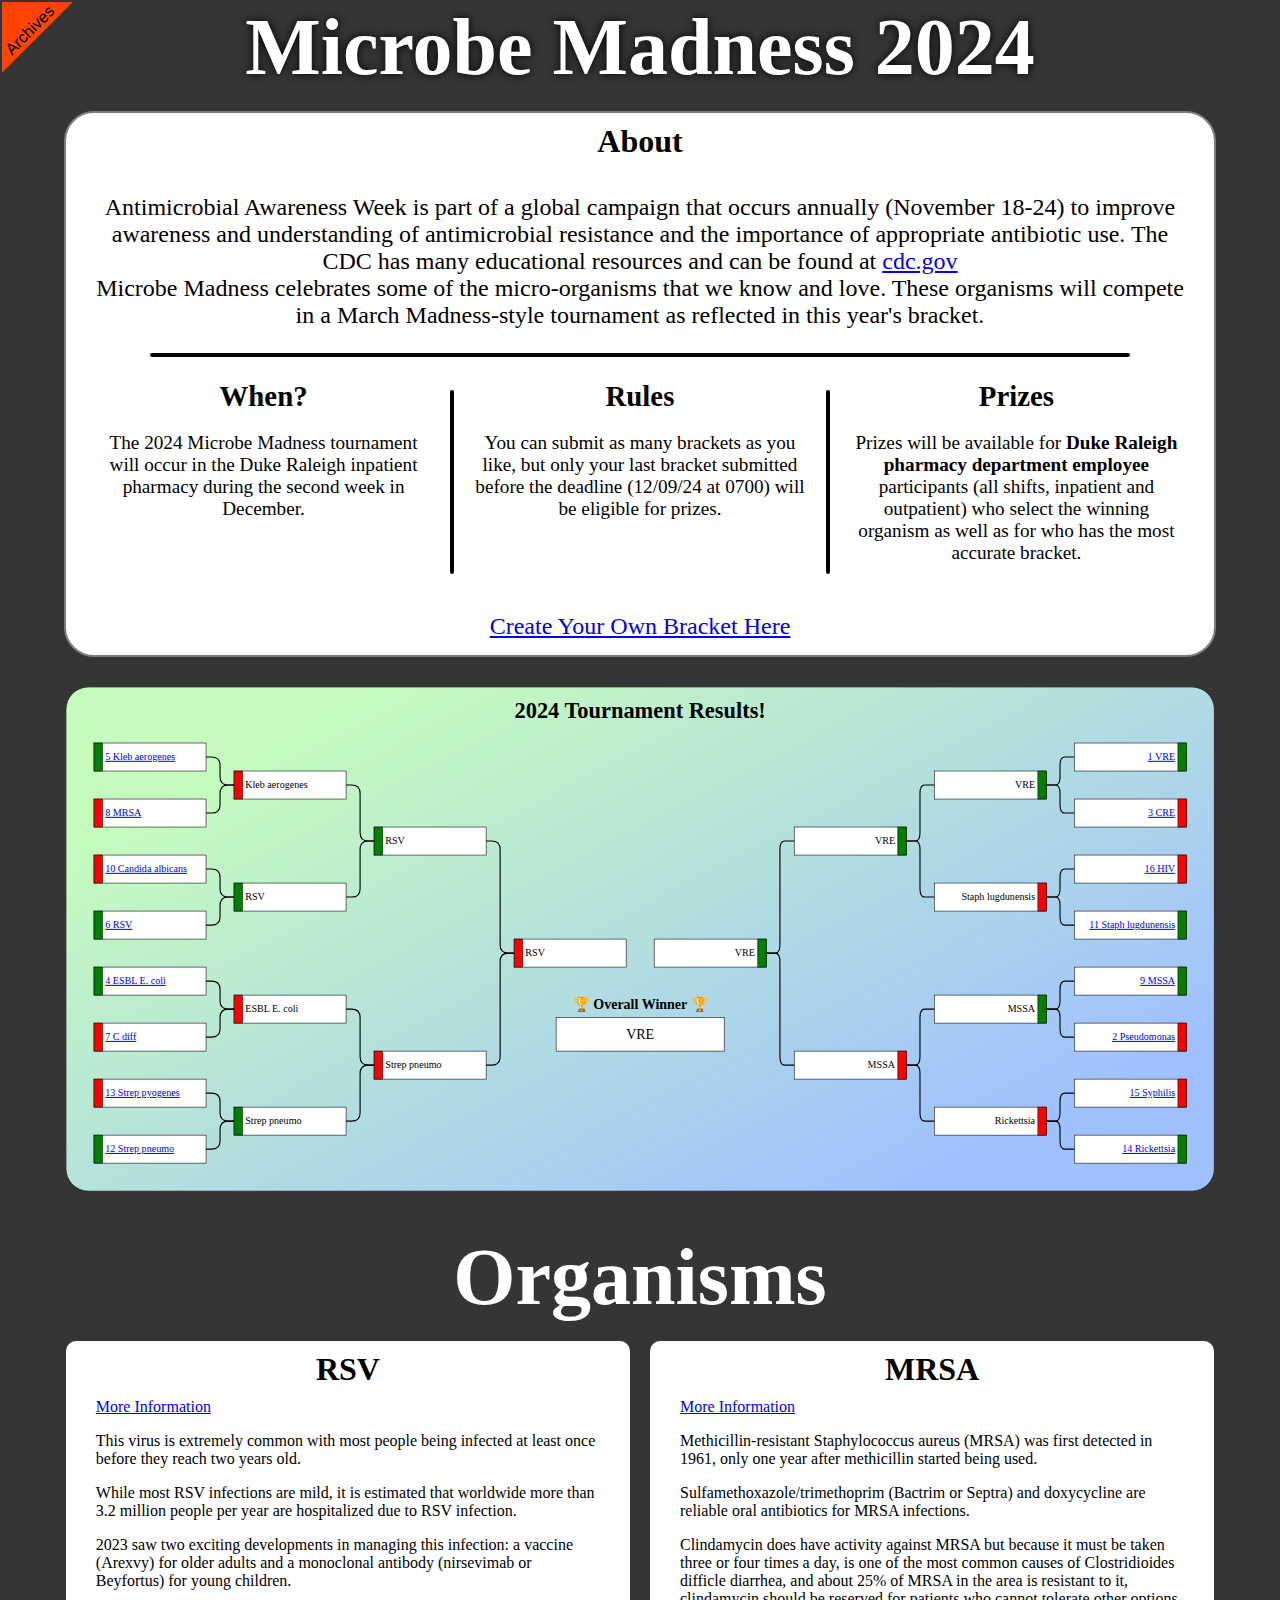
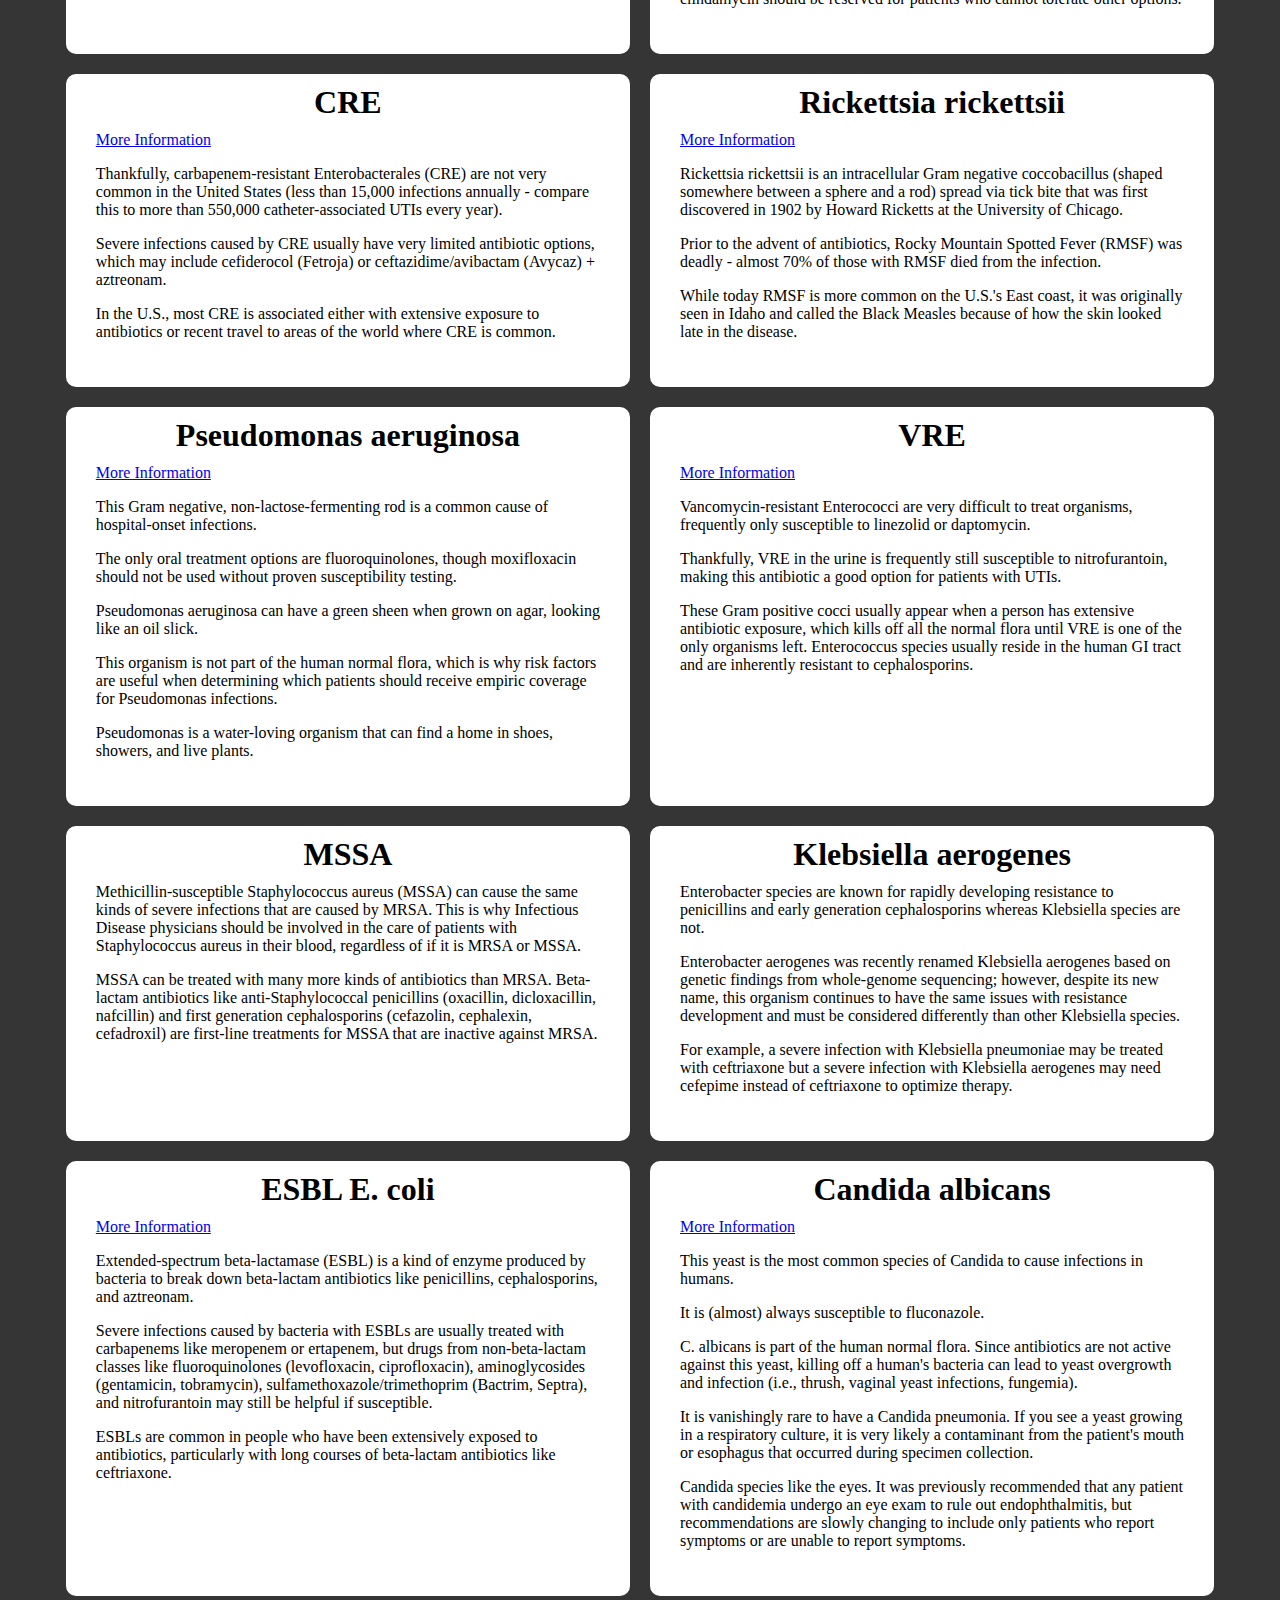
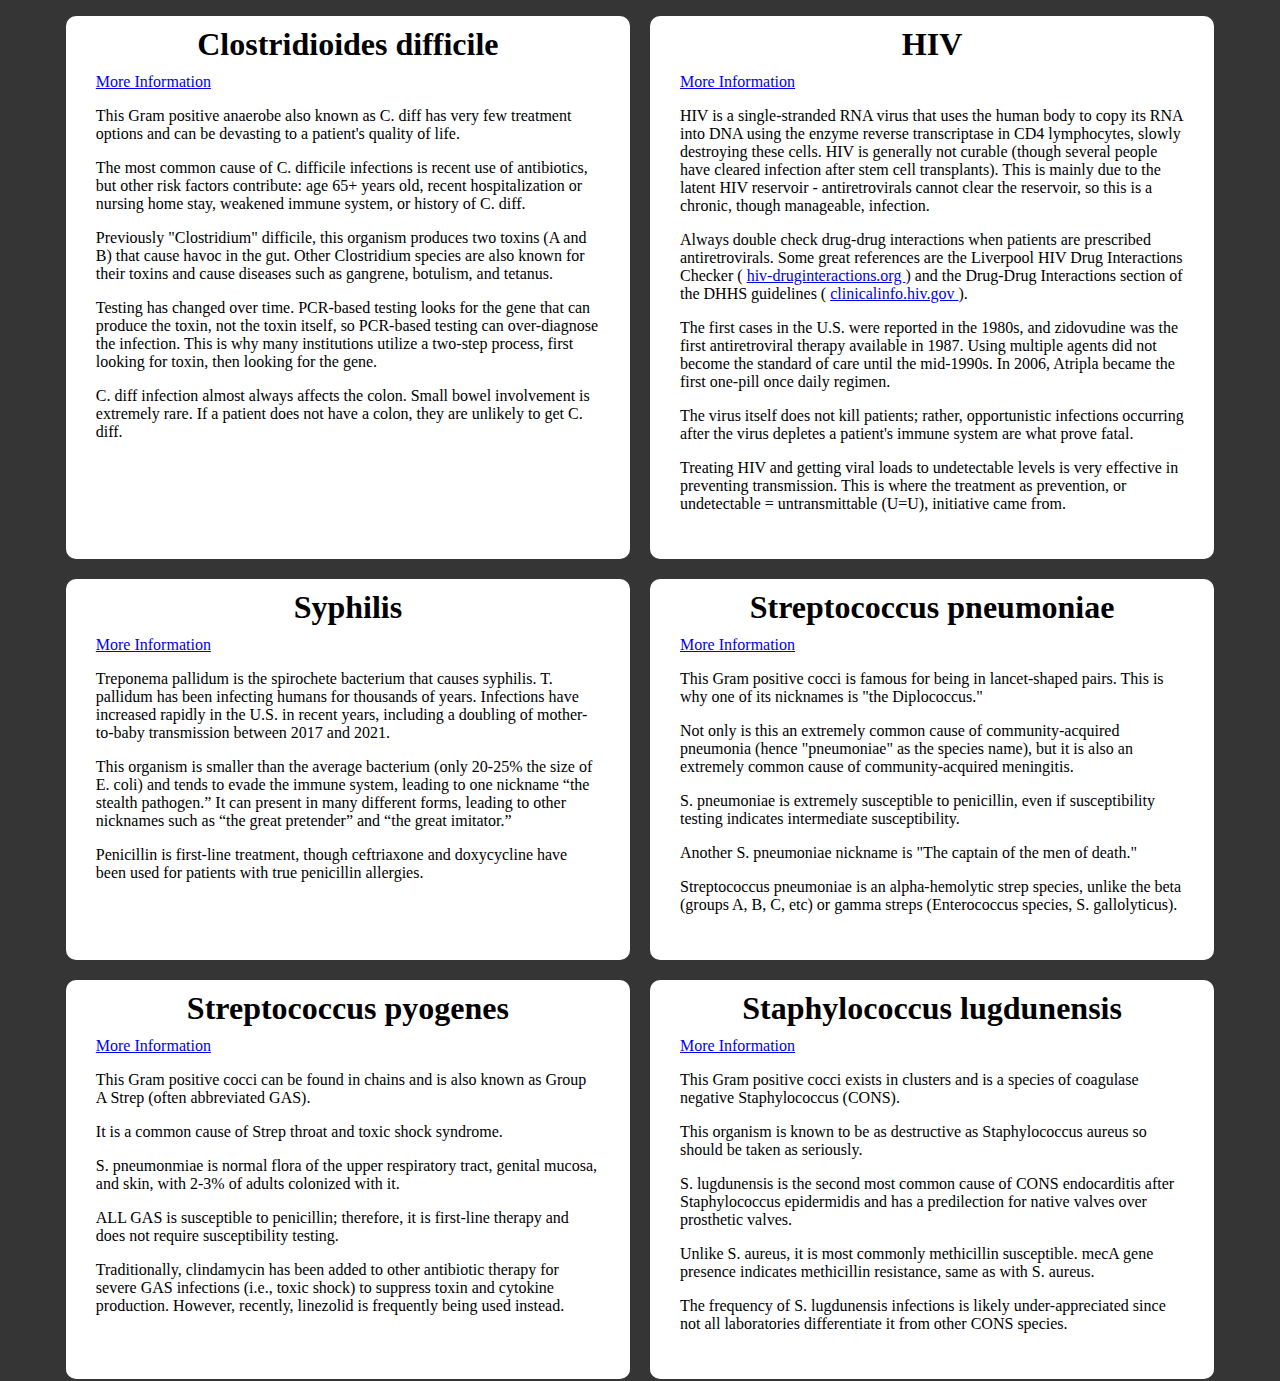
<file: index.html>
<!DOCTYPE html>
<html lang="en">
	<head>
		<!-- © 2024 Chase Curtis. All rights reserved. -->
		<meta charset="UTF-8" />
		<meta name="description" content="Microbe Madness" />
		<meta name="author" content="Chase Curtis" />
		<meta http-equiv="X-UA-Compatible" content="IE=edge" />
		<meta name="viewport" content="width=device-width, initial-scale=1.0" />
		<link rel="stylesheet" href="./css/stylesheet.css?v=0.1.2" />
		<script src="./js/helper.js?v=0.1.1" defer></script>
		<script src="./js/bracket.js?v=0.2.11" defer></script>
		<link href="./img/favicon.ico" rel="icon" type="image/x-icon" />
		<title>Microbe Madness</title>
	</head>
	<body>
		<div class="nav">
			<div class="nav-link c-pointer" onclick="navigateTo('/archives.html')">
				<span class="nav-label archive-label-pos">Archives</span>
			</div>
		</div>
		<h1 class="shadow">Microbe Madness 2024</h1>
		<br />
		<div class="info">
			<h3>About</h3>
			<p class="fs-1_5 text-center p-20-l p-20-r">
				Antimicrobial Awareness Week is part of a global campaign that occurs annually (November
				18-24) to improve awareness and understanding of antimicrobial resistance and the importance
				of appropriate antibiotic use. The CDC has many educational resources and can be found at
				<a
					href="https://www.cdc.gov/antimicrobial-resistance/communication-resources/usaaw.html"
					target="_blank"
				>
					cdc.gov
				</a>
				<br />
				Microbe Madness celebrates some of the micro-organisms that we know and love. These
				organisms will compete in a March Madness-style tournament as reflected in this year's
				bracket.
			</p>
			<hr class="w-85" />
			<div class="info-container fs-1_2 text-center p-15">
				<div class="w-30 p-15-l">
					<h4 class="black">When?</h4>
					<p>
						The 2024 Microbe Madness tournament will occur in the Duke Raleigh inpatient pharmacy
						during the second week in December.
					</p>
				</div>
				<hr />
				<div class="w-30">
					<h4 class="black">Rules</h4>
					<p>
						You can submit as many brackets as you like, but only your last bracket submitted before
						the deadline
						<time datetime="2024-12-09T07:00">(12/09/24 at 0700)</time>
						will be eligible for prizes.
					</p>
				</div>
				<hr />
				<div class="w-30 p-15-r">
					<h4 class="black">Prizes</h4>
					<p>
						Prizes will be available for
						<b>Duke Raleigh pharmacy department employee</b>
						participants (all shifts, inpatient and outpatient) who select the winning organism as
						well as for who has the most accurate bracket.
					</p>
				</div>
			</div>

			<div class="text-center p-15">
				<a class="fs-1_5" href="/create.html">Create Your Own Bracket Here</a>
			</div>
		</div>
		<div id="bracket" class="container bracket"></div>

		<br />
		<br />
		<h1>Organisms</h1>
		<br />
		<div class="bugs">
			<article id="RSV">
				<h3>RSV</h3>
				<div class="bug-stat">
					<a href="https://www.cdc.gov/rsv/index.html" target="_blank">More Information</a>
				</div>
				<p>
					This virus is extremely common with most people being infected at least once before they
					reach two years old.
				</p>
				<p>
					While most RSV infections are mild, it is estimated that worldwide more than 3.2 million
					people per year are hospitalized due to RSV infection.
				</p>
				<p>
					2023 saw two exciting developments in managing this infection: a vaccine (Arexvy) for
					older adults and a monoclonal antibody (nirsevimab or Beyfortus) for young children.
				</p>
			</article>

			<article id="MRSA">
				<h3>MRSA</h3>
				<div class="bug-stat">
					<a href="https://www.cdc.gov/mrsa/index.html" target="_blank">More Information</a>
				</div>
				<p>
					Methicillin-resistant Staphylococcus aureus (MRSA) was first detected in 1961, only one
					year after methicillin started being used.
				</p>
				<p>
					Sulfamethoxazole/trimethoprim (Bactrim or Septra) and doxycycline are reliable oral
					antibiotics for MRSA infections.
				</p>
				<p>
					Clindamycin does have activity against MRSA but because it must be taken three or four
					times a day, is one of the most common causes of Clostridioides difficle diarrhea, and
					about 25% of MRSA in the area is resistant to it, clindamycin should be reserved for
					patients who cannot tolerate other options.
				</p>
			</article>

			<article id="CRE">
				<h3>CRE</h3>
				<div class="bug-stat">
					<a href="https://www.cdc.gov/hai/organisms/cre/index.html" target="_blank">
						More Information
					</a>
				</div>
				<p>
					Thankfully, carbapenem-resistant Enterobacterales (CRE) are not very common in the United
					States (less than 15,000 infections annually - compare this to more than 550,000
					catheter-associated UTIs every year).
				</p>
				<p>
					Severe infections caused by CRE usually have very limited antibiotic options, which may
					include cefiderocol (Fetroja) or ceftazidime/avibactam (Avycaz) + aztreonam.
				</p>
				<p>
					In the U.S., most CRE is associated either with extensive exposure to antibiotics or
					recent travel to areas of the world where CRE is common.
				</p>
			</article>
			<article id="Rickettsia">
				<h3>Rickettsia rickettsii</h3>
				<div class="bug-stat">
					<a
						href="https://www.niaid.nih.gov/diseases-conditions/rocky-mountain-spotted-fever"
						target="_blank"
					>
						More Information
					</a>
				</div>
				<p>
					Rickettsia rickettsii is an intracellular Gram negative coccobacillus (shaped somewhere
					between a sphere and a rod) spread via tick bite that was first discovered in 1902 by
					Howard Ricketts at the University of Chicago.
				</p>
				<p>
					Prior to the advent of antibiotics, Rocky Mountain Spotted Fever (RMSF) was deadly -
					almost 70% of those with RMSF died from the infection.
				</p>
				<p>
					While today RMSF is more common on the U.S.'s East coast, it was originally seen in Idaho
					and called the Black Measles because of how the skin looked late in the disease.
				</p>
			</article>
			<article id="Pseudomonas">
				<h3>Pseudomonas aeruginosa</h3>
				<div class="bug-stat">
					<a href="https://www.cdc.gov/hai/organisms/pseudomonas.html" target="_blank">
						More Information
					</a>
				</div>
				<p>
					This Gram negative, non-lactose-fermenting rod is a common cause of hospital-onset
					infections.
				</p>
				<p>
					The only oral treatment options are fluoroquinolones, though moxifloxacin should not be
					used without proven susceptibility testing.
				</p>
				<p>
					Pseudomonas aeruginosa can have a green sheen when grown on agar, looking like an oil
					slick.
				</p>
				<p>
					This organism is not part of the human normal flora, which is why risk factors are useful
					when determining which patients should receive empiric coverage for Pseudomonas
					infections.
				</p>
				<p>
					Pseudomonas is a water-loving organism that can find a home in shoes, showers, and live
					plants.
				</p>
			</article>
			<article id="VRE">
				<h3>VRE</h3>
				<div class="bug-stat">
					<a href="https://www.cdc.gov/hai/organisms/vre/vre.html" target="_blank">
						More Information
					</a>
				</div>
				<p>
					Vancomycin-resistant Enterococci are very difficult to treat organisms, frequently only
					susceptible to linezolid or daptomycin.
				</p>
				<p>
					Thankfully, VRE in the urine is frequently still susceptible to nitrofurantoin, making
					this antibiotic a good option for patients with UTIs.
				</p>
				<p>
					These Gram positive cocci usually appear when a person has extensive antibiotic exposure,
					which kills off all the normal flora until VRE is one of the only organisms left.
					Enterococcus species usually reside in the human GI tract and are inherently resistant to
					cephalosporins.
				</p>
			</article>
			<article id="MSSA">
				<h3>MSSA</h3>
				<p>
					Methicillin-susceptible Staphylococcus aureus (MSSA) can cause the same kinds of severe
					infections that are caused by MRSA. This is why Infectious Disease physicians should be
					involved in the care of patients with Staphylococcus aureus in their blood, regardless of
					if it is MRSA or MSSA.
				</p>
				<p>
					MSSA can be treated with many more kinds of antibiotics than MRSA. Beta-lactam antibiotics
					like anti-Staphylococcal penicillins (oxacillin, dicloxacillin, nafcillin) and first
					generation cephalosporins (cefazolin, cephalexin, cefadroxil) are first-line treatments
					for MSSA that are inactive against MRSA.
				</p>
			</article>
			<article id="Kleb_aerogenes">
				<h3>Klebsiella aerogenes</h3>
				<p>
					Enterobacter species are known for rapidly developing resistance to penicillins and early
					generation cephalosporins whereas Klebsiella species are not.
				</p>
				<p>
					Enterobacter aerogenes was recently renamed Klebsiella aerogenes based on genetic findings
					from whole-genome sequencing; however, despite its new name, this organism continues to
					have the same issues with resistance development and must be considered differently than
					other Klebsiella species.
				</p>
				<p>
					For example, a severe infection with Klebsiella pneumoniae may be treated with ceftriaxone
					but a severe infection with Klebsiella aerogenes may need cefepime instead of ceftriaxone
					to optimize therapy.
				</p>
			</article>
			<article id="ESBL_E_coli">
				<h3>ESBL E. coli</h3>
				<div class="bug-stat">
					<a href="https://www.cdc.gov/hai/organisms/ESBL.html" target="_blank">More Information</a>
				</div>
				<p>
					Extended-spectrum beta-lactamase (ESBL) is a kind of enzyme produced by bacteria to break
					down beta-lactam antibiotics like penicillins, cephalosporins, and aztreonam.
				</p>
				<p>
					Severe infections caused by bacteria with ESBLs are usually treated with carbapenems like
					meropenem or ertapenem, but drugs from non-beta-lactam classes like fluoroquinolones
					(levofloxacin, ciprofloxacin), aminoglycosides (gentamicin, tobramycin),
					sulfamethoxazole/trimethoprim (Bactrim, Septra), and nitrofurantoin may still be helpful
					if susceptible.
				</p>
				<p>
					ESBLs are common in people who have been extensively exposed to antibiotics, particularly
					with long courses of beta-lactam antibiotics like ceftriaxone.
				</p>
			</article>
			<article id="Candida_albicans">
				<h3>Candida albicans</h3>
				<div class="bug-stat">
					<a href="https://www.cdc.gov/fungal/diseases/candidiasis/index.html" target="_blank">
						More Information
					</a>
				</div>
				<p>This yeast is the most common species of Candida to cause infections in humans.</p>
				<p>It is (almost) always susceptible to fluconazole.</p>
				<p>
					C. albicans is part of the human normal flora. Since antibiotics are not active against
					this yeast, killing off a human's bacteria can lead to yeast overgrowth and infection
					(i.e., thrush, vaginal yeast infections, fungemia).
				</p>
				<p>
					It is vanishingly rare to have a Candida pneumonia. If you see a yeast growing in a
					respiratory culture, it is very likely a contaminant from the patient's mouth or esophagus
					that occurred during specimen collection.
				</p>
				<p>
					Candida species like the eyes. It was previously recommended that any patient with
					candidemia undergo an eye exam to rule out endophthalmitis, but recommendations are slowly
					changing to include only patients who report symptoms or are unable to report symptoms.
				</p>
			</article>
			<article id="C_diff">
				<h3>Clostridioides difficile</h3>
				<div class="bug-stat">
					<a href="https://www.cdc.gov/cdiff/index.html" target="_blank">More Information</a>
				</div>
				<p>
					This Gram positive anaerobe also known as C. diff has very few treatment options and can
					be devasting to a patient's quality of life.
				</p>
				<p>
					The most common cause of C. difficile infections is recent use of antibiotics, but other
					risk factors contribute: age 65+ years old, recent hospitalization or nursing home stay,
					weakened immune system, or history of C. diff.
				</p>
				<p>
					Previously "Clostridium" difficile, this organism produces two toxins (A and B) that cause
					havoc in the gut. Other Clostridium species are also known for their toxins and cause
					diseases such as gangrene, botulism, and tetanus.
				</p>
				<p>
					Testing has changed over time. PCR-based testing looks for the gene that can produce the
					toxin, not the toxin itself, so PCR-based testing can over-diagnose the infection. This is
					why many institutions utilize a two-step process, first looking for toxin, then looking
					for the gene.
				</p>
				<p>
					C. diff infection almost always affects the colon. Small bowel involvement is extremely
					rare. If a patient does not have a colon, they are unlikely to get C. diff.
				</p>
			</article>
			<article id="HIV">
				<h3>HIV</h3>
				<div class="bug-stat">
					<a href="https://clinicalinfo.hiv.gov/en/guidelines" target="_blank">More Information</a>
				</div>
				<p>
					HIV is a single-stranded RNA virus that uses the human body to copy its RNA into DNA using
					the enzyme reverse transcriptase in CD4 lymphocytes, slowly destroying these cells. HIV is
					generally not curable (though several people have cleared infection after stem cell
					transplants). This is mainly due to the latent HIV reservoir - antiretrovirals cannot
					clear the reservoir, so this is a chronic, though manageable, infection.
				</p>
				<p>
					Always double check drug-drug interactions when patients are prescribed antiretrovirals.
					Some great references are the Liverpool HIV Drug Interactions Checker (
					<a href="https://www.hiv-druginteractions.org/" target="_blank">
						hiv-druginteractions.org
					</a>
					) and the Drug-Drug Interactions section of the DHHS guidelines (
					<a
						href="https://clinicalinfo.hiv.gov/en/guidelines/hiv-clinical-guidelines-adult-and-adolescent-arv/overview?view=full"
						target="_blank"
					>
						clinicalinfo.hiv.gov
					</a>
					).
				</p>
				<p>
					The first cases in the U.S. were reported in the 1980s, and zidovudine was the first
					antiretroviral therapy available in 1987. Using multiple agents did not become the
					standard of care until the mid-1990s. In 2006, Atripla became the first one-pill once
					daily regimen.
				</p>
				<p>
					The virus itself does not kill patients; rather, opportunistic infections occurring after
					the virus depletes a patient's immune system are what prove fatal.
				</p>
				<p>
					Treating HIV and getting viral loads to undetectable levels is very effective in
					preventing transmission. This is where the treatment as prevention, or undetectable =
					untransmittable (U=U), initiative came from.
				</p>
			</article>
			<article id="Syphilis">
				<h3>Syphilis</h3>
				<div class="bug-stat">
					<a href="https://www.cdc.gov/std/syphilis/default.htm" target="_blank">
						More Information
					</a>
				</div>
				<p>
					Treponema pallidum is the spirochete bacterium that causes syphilis. T. pallidum has been
					infecting humans for thousands of years. Infections have increased rapidly in the U.S. in
					recent years, including a doubling of mother-to-baby transmission between 2017 and 2021.
				</p>
				<p>
					This organism is smaller than the average bacterium (only 20-25% the size of E. coli) and
					tends to evade the immune system, leading to one nickname “the stealth pathogen.” It can
					present in many different forms, leading to other nicknames such as “the great pretender”
					and “the great imitator.”
				</p>
				<p>
					Penicillin is first-line treatment, though ceftriaxone and doxycycline have been used for
					patients with true penicillin allergies.
				</p>
			</article>
			<article id="Strep_pneumo">
				<h3>Streptococcus pneumoniae</h3>
				<div class="bug-stat">
					<a href="https://www.cdc.gov/pneumococcal/index.html" target="_blank">More Information</a>
				</div>
				<p>
					This Gram positive cocci is famous for being in lancet-shaped pairs. This is why one of
					its nicknames is "the Diplococcus."
				</p>
				<p>
					Not only is this an extremely common cause of community-acquired pneumonia (hence
					"pneumoniae" as the species name), but it is also an extremely common cause of
					community-acquired meningitis.
				</p>
				<p>
					S. pneumoniae is extremely susceptible to penicillin, even if susceptibility testing
					indicates intermediate susceptibility.
				</p>
				<p>Another S. pneumoniae nickname is "The captain of the men of death."</p>
				<p>
					Streptococcus pneumoniae is an alpha-hemolytic strep species, unlike the beta (groups A,
					B, C, etc) or gamma streps (Enterococcus species, S. gallolyticus).
				</p>
			</article>
			<article id="Strep_pyogenes">
				<h3>Streptococcus pyogenes</h3>
				<div class="bug-stat">
					<a href="https://www.cdc.gov/streplab/groupa-strep/index.html" target="_blank">
						More Information
					</a>
				</div>
				<p>
					This Gram positive cocci can be found in chains and is also known as Group A Strep (often
					abbreviated GAS).
				</p>
				<p>It is a common cause of Strep throat and toxic shock syndrome.</p>
				<p>
					S. pneumonmiae is normal flora of the upper respiratory tract, genital mucosa, and skin,
					with 2-3% of adults colonized with it.
				</p>
				<p>
					ALL GAS is susceptible to penicillin; therefore, it is first-line therapy and does not
					require susceptibility testing.
				</p>
				<p>
					Traditionally, clindamycin has been added to other antibiotic therapy for severe GAS
					infections (i.e., toxic shock) to suppress toxin and cytokine production. However,
					recently, linezolid is frequently being used instead.
				</p>
			</article>
			<article id="Staph_lugdunensis">
				<h3>Staphylococcus lugdunensis</h3>
				<div class="bug-stat">
					<a href="https://www.ncbi.nlm.nih.gov/pmc/articles/PMC7325404/" target="_blank">
						More Information
					</a>
				</div>
				<p>
					This Gram positive cocci exists in clusters and is a species of coagulase negative
					Staphylococcus (CONS).
				</p>
				<p>
					This organism is known to be as destructive as Staphylococcus aureus so should be taken as
					seriously.
				</p>
				<p>
					S. lugdunensis is the second most common cause of CONS endocarditis after Staphylococcus
					epidermidis and has a predilection for native valves over prosthetic valves.
				</p>
				<p>
					Unlike S. aureus, it is most commonly methicillin susceptible. mecA gene presence
					indicates methicillin resistance, same as with S. aureus.
				</p>
				<p>
					The frequency of S. lugdunensis infections is likely under-appreciated since not all
					laboratories differentiate it from other CONS species.
				</p>
			</article>
		</div>
	</body>
</html>
</file>
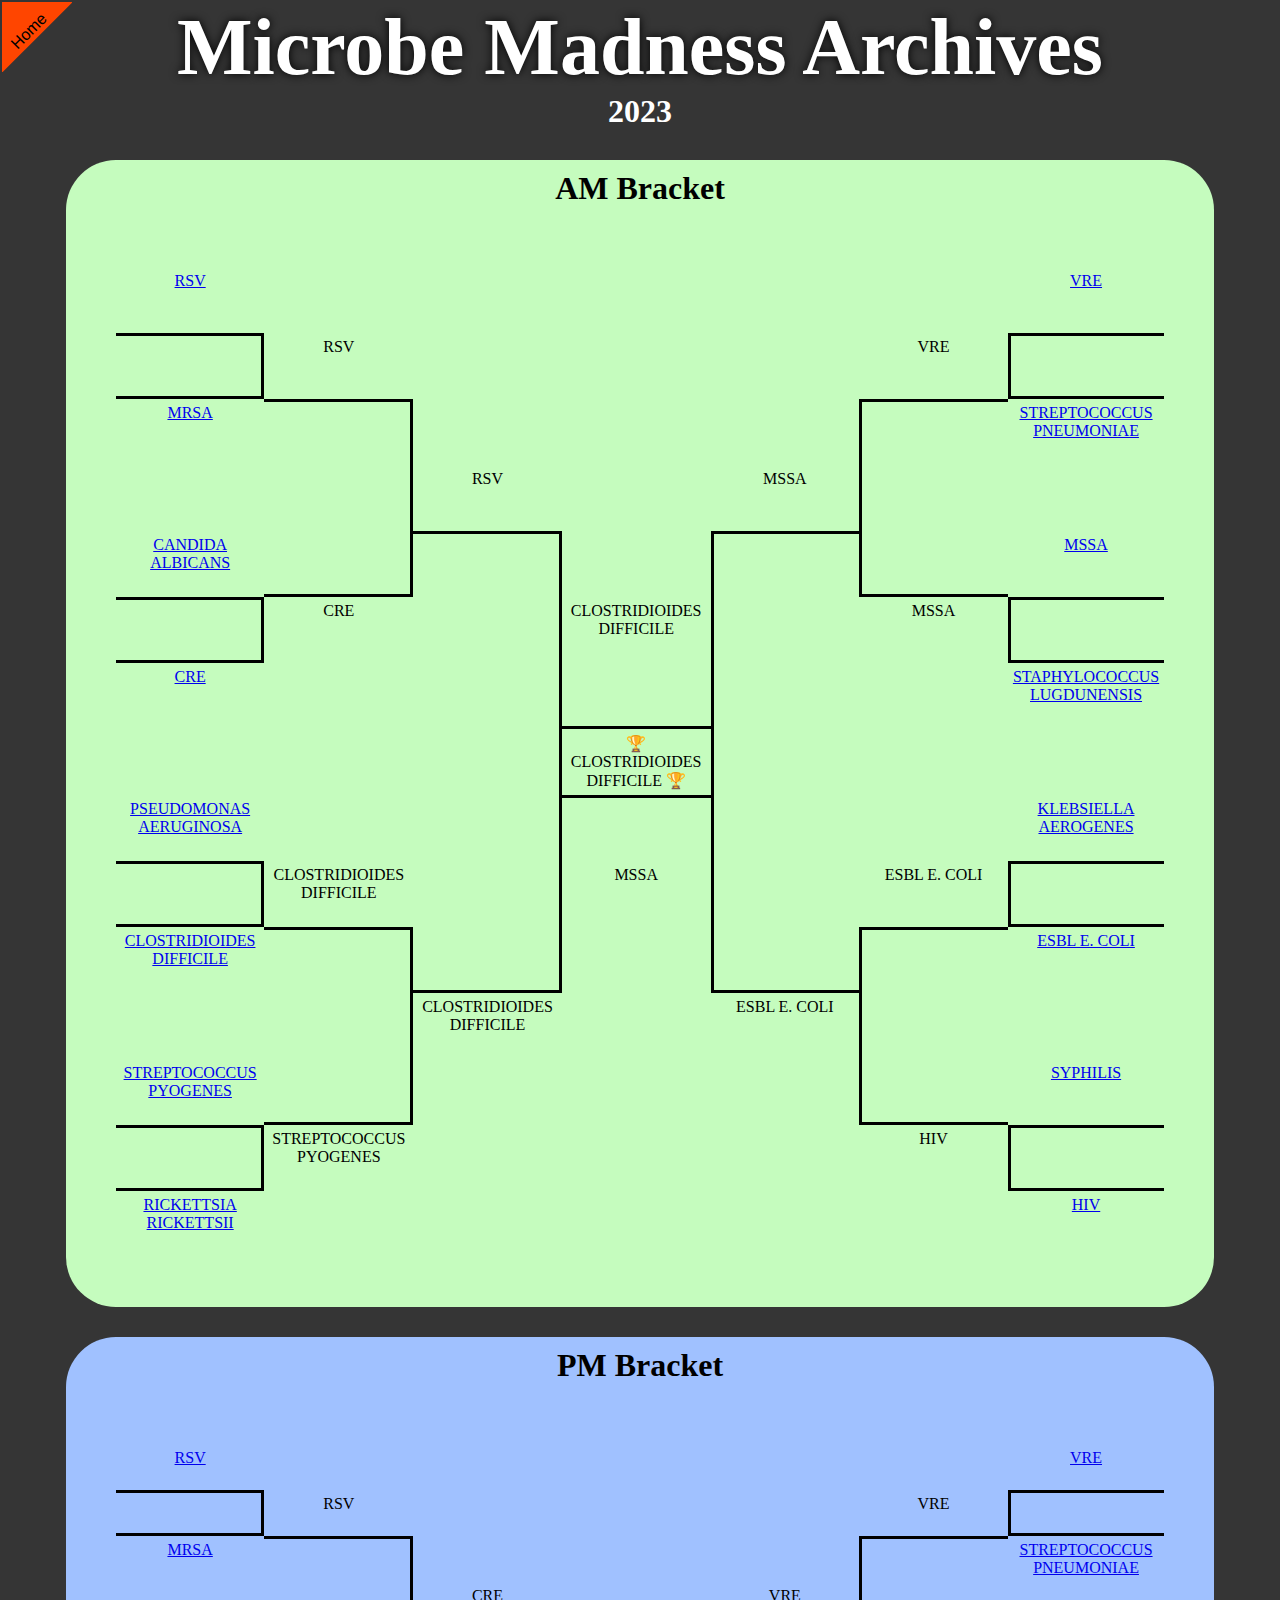
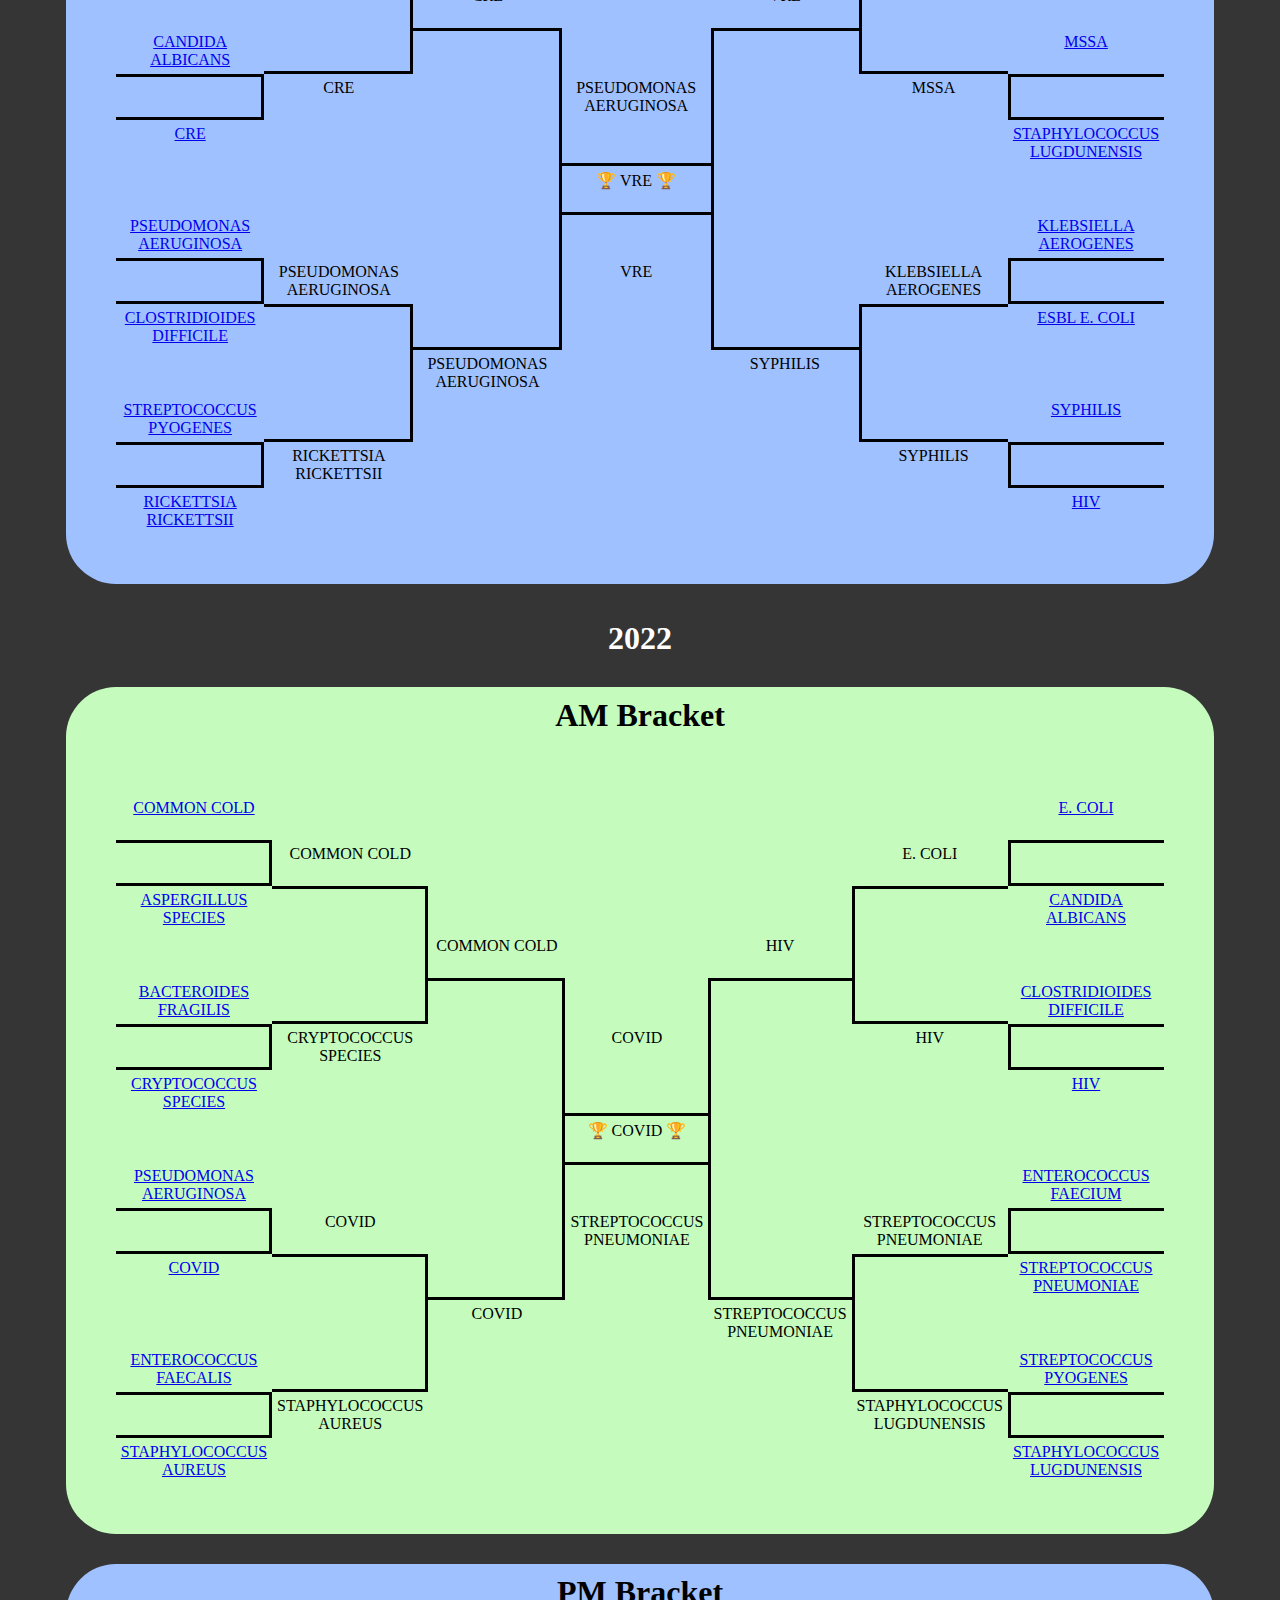
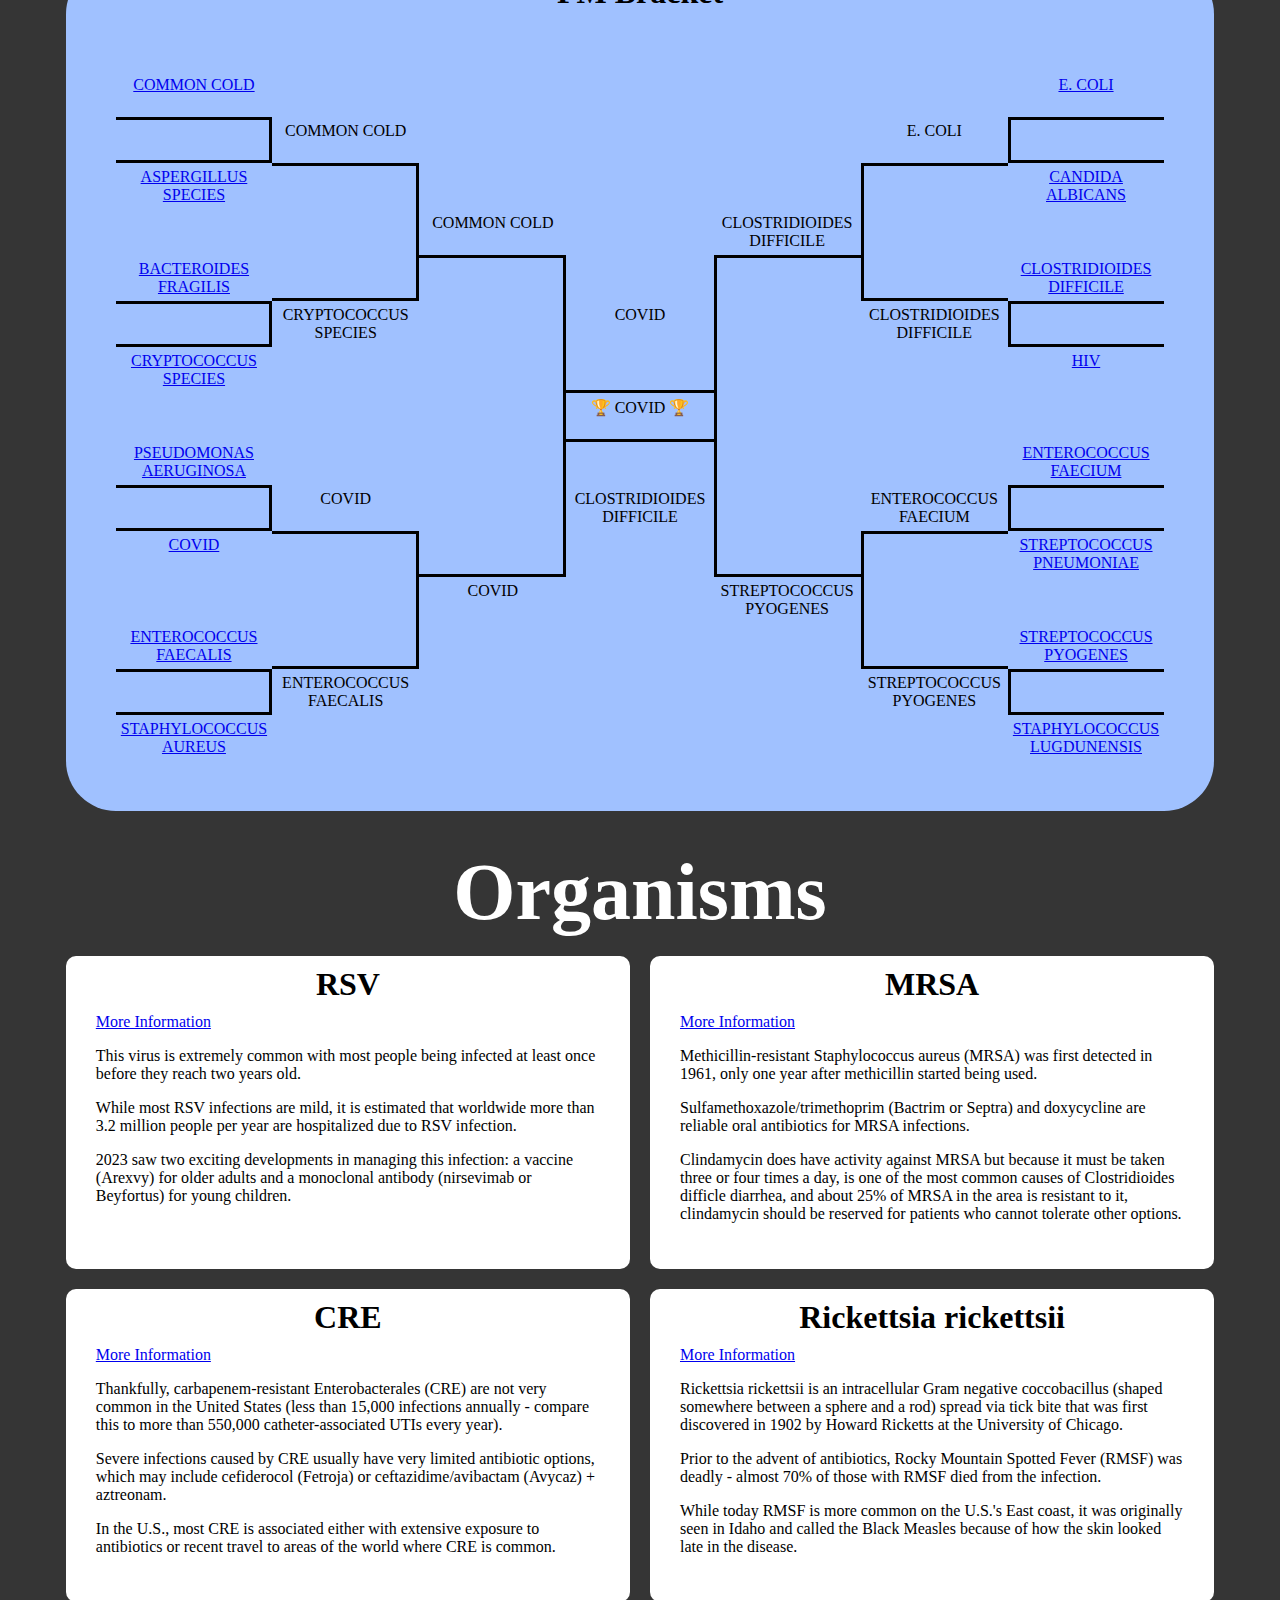
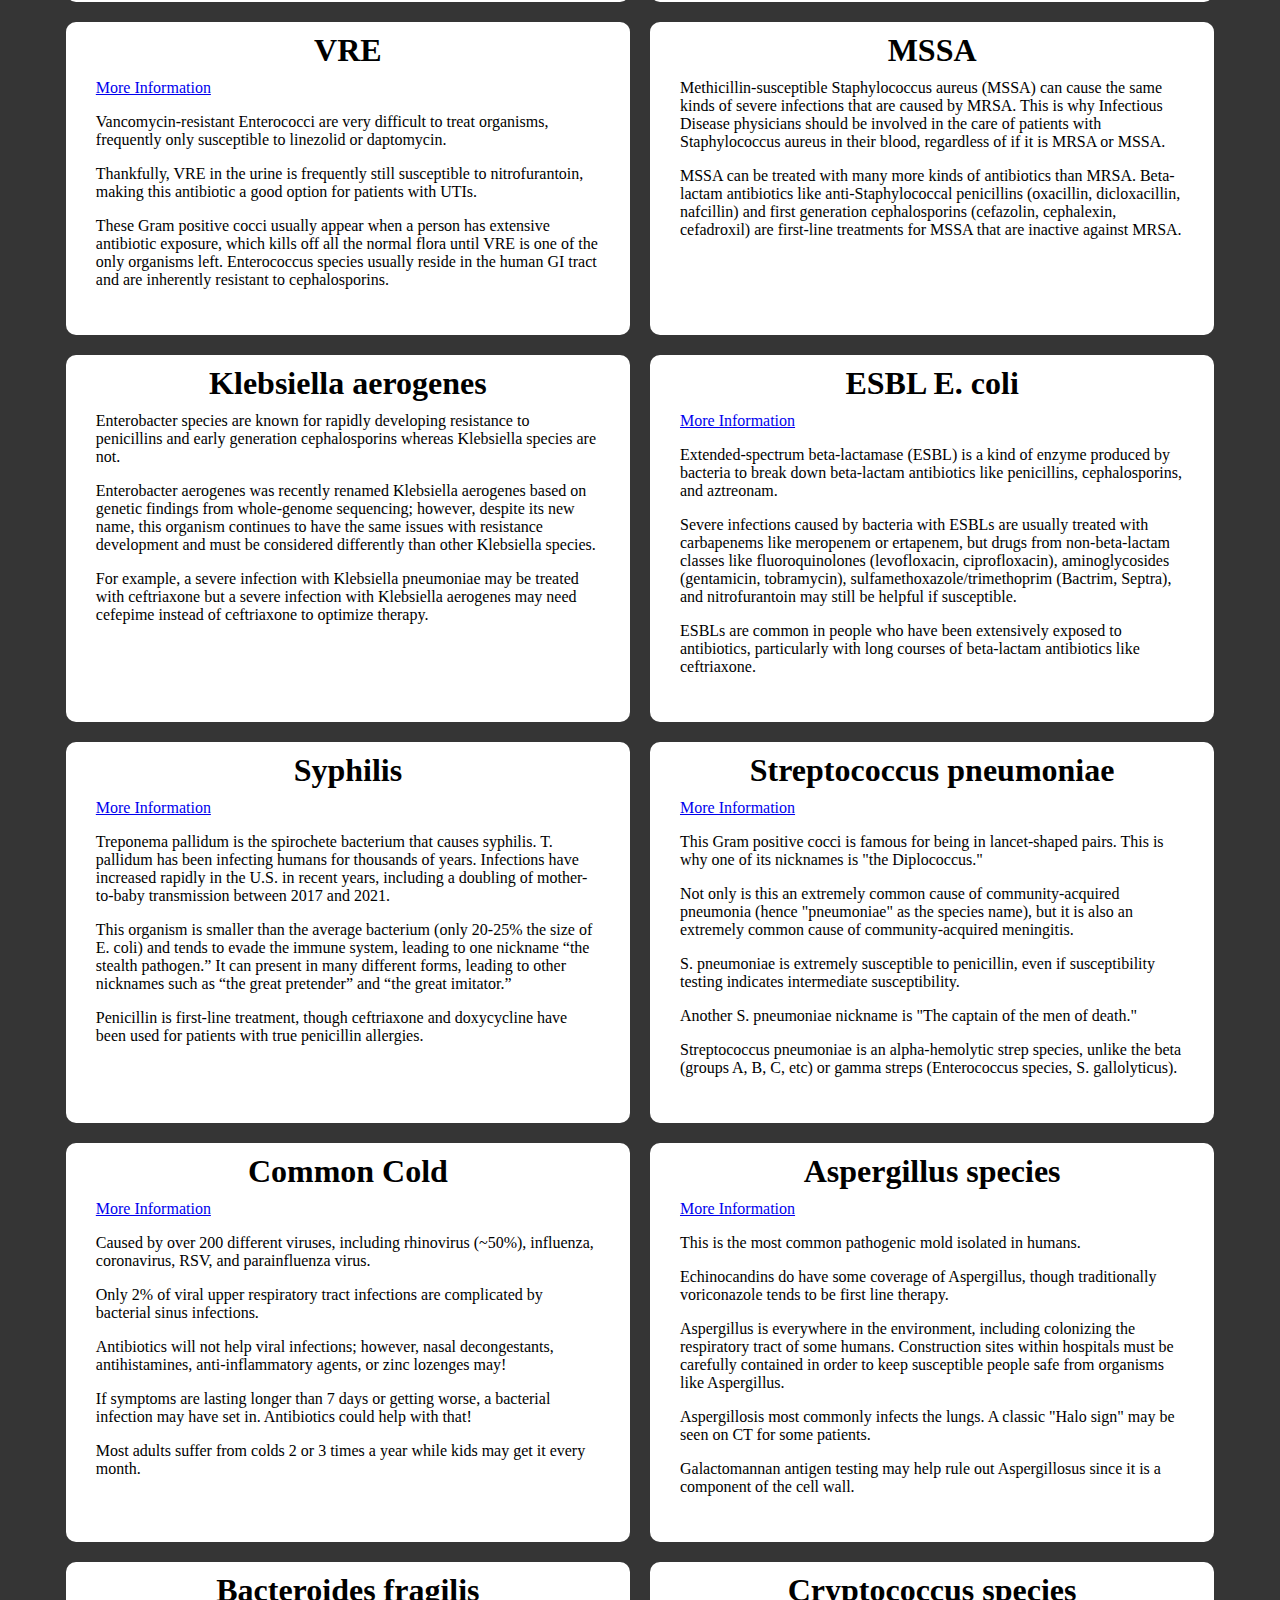
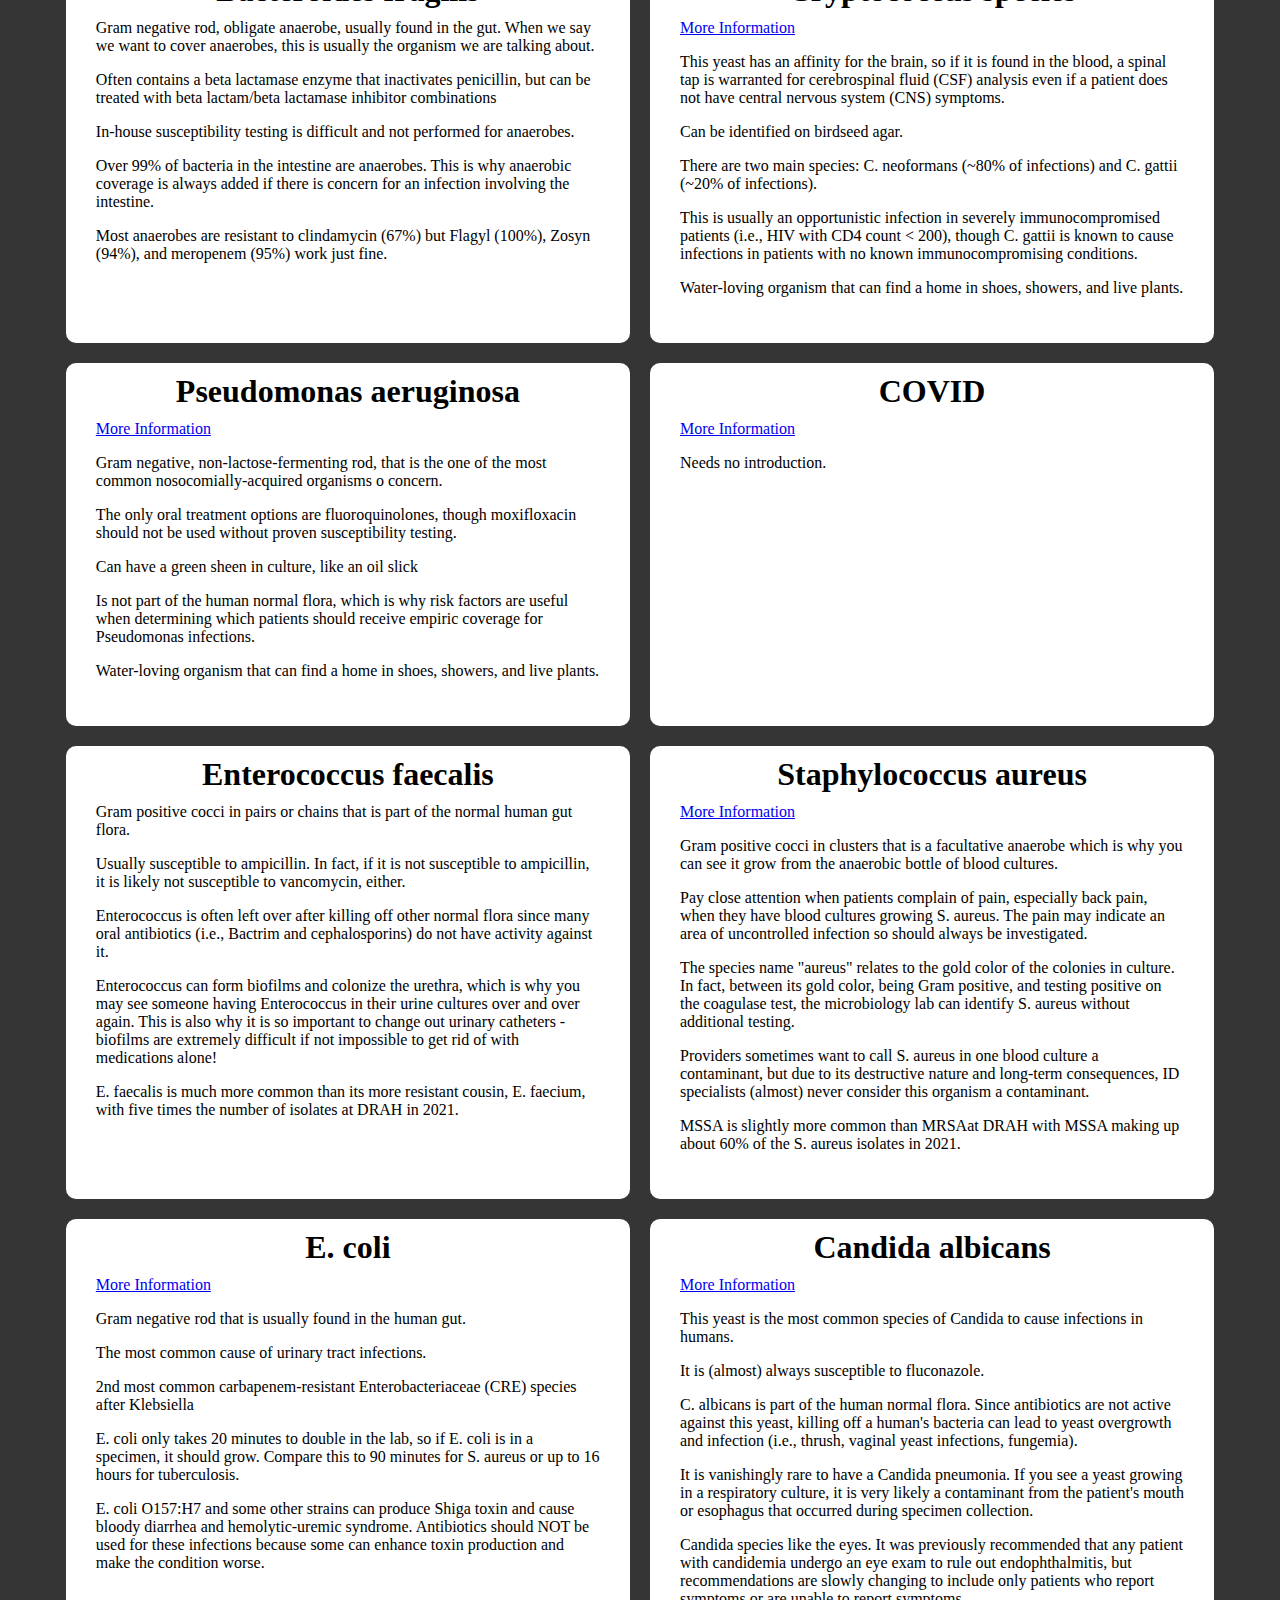
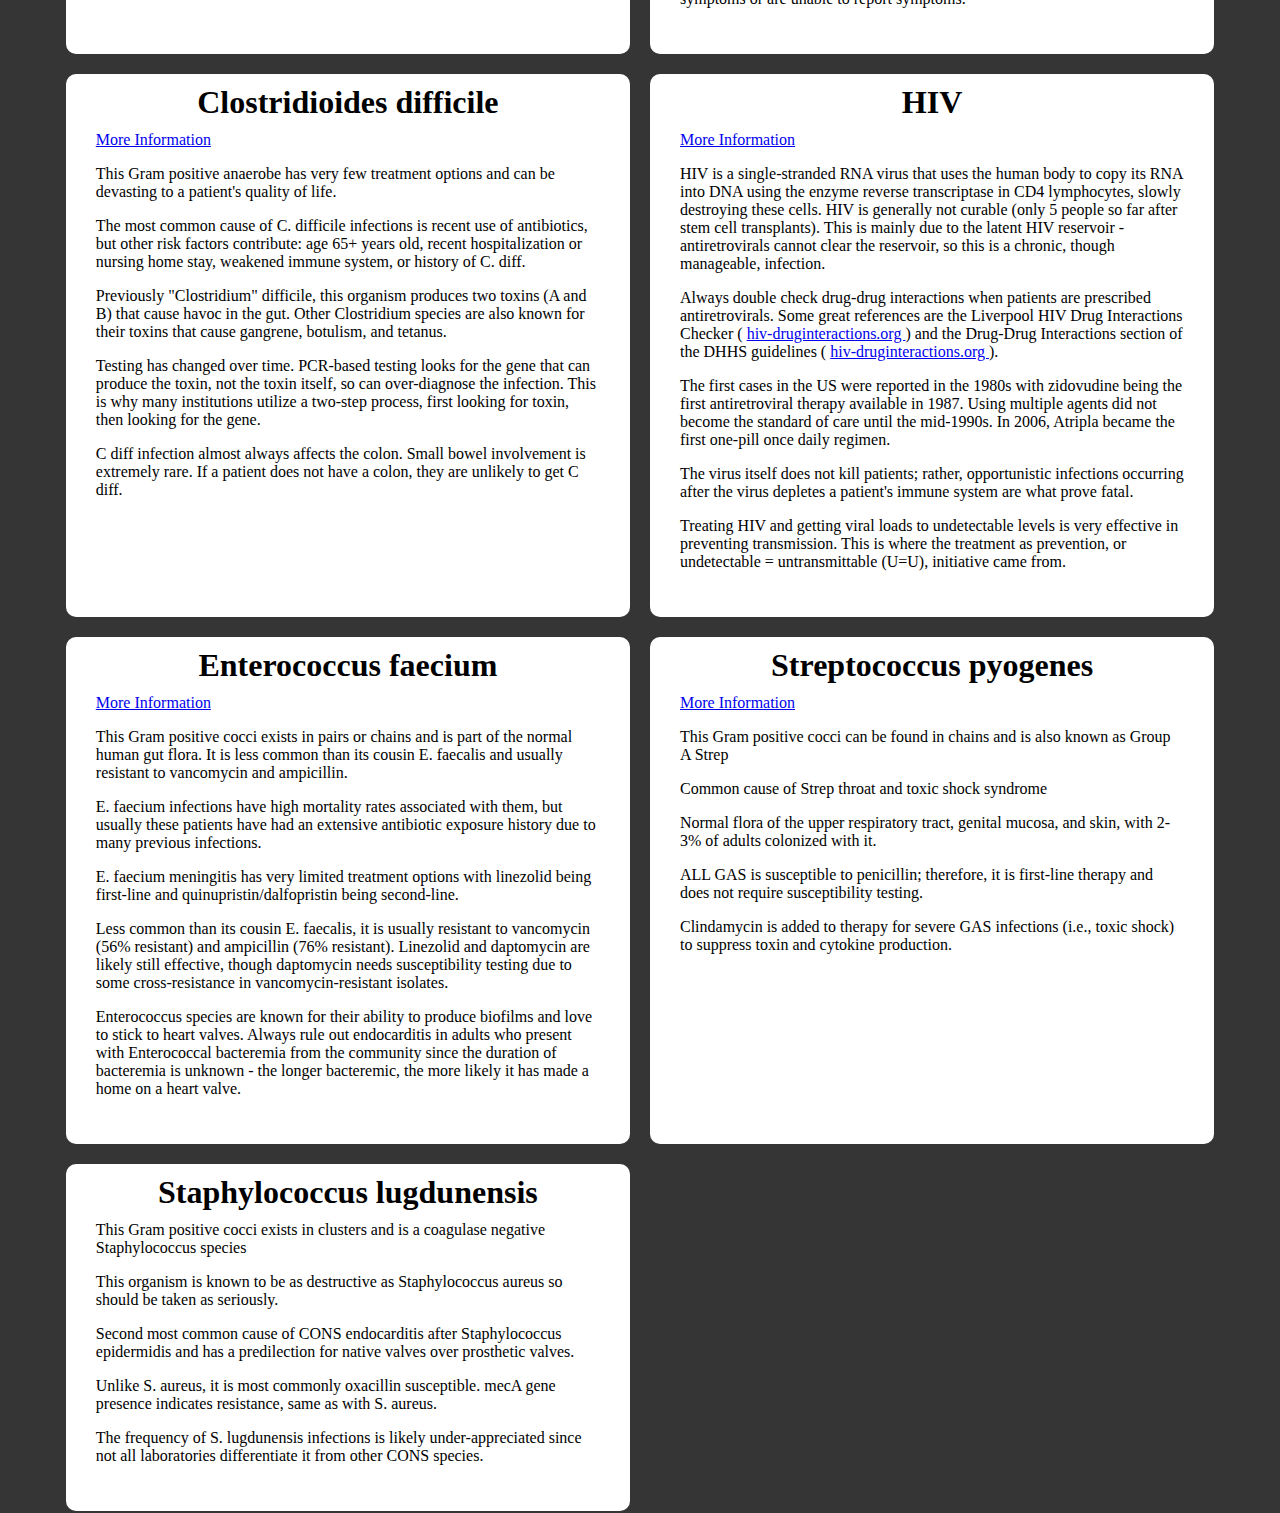
<file: archives.html>
<!DOCTYPE html>
<html lang="en">
	<head>
		<!-- © 2024 Chase Curtis. All rights reserved. -->
		<meta charset="UTF-8" />
		<meta name="description" content="Microbe Madness" />
		<meta name="author" content="Chase Curtis" />
		<meta http-equiv="X-UA-Compatible" content="IE=edge" />
		<meta name="viewport" content="width=device-width, initial-scale=1.0" />
		<link rel="stylesheet" href="./css/stylesheet.css?v=0.1.1" />
		<script src="./js/helper.js?v=0.1.1" defer></script>
		<link href="./img/favicon.ico" rel="icon" type="image/x-icon" />
		<title>Archives</title>
	</head>
	<body>
		<div class="nav">
			<div class="nav-link c-pointer" onclick="navigateTo('/')">
				<span class="nav-label home-label-pos">Home</span>
			</div>
		</div>
		<h1 class="shadow">Microbe Madness Archives</h1>
		<h2>2023</h2>
		<div class="container">
			<div>
				<h3 class="am bracket bracket-r bracket-l">AM Bracket</h3>
				<div class="am grid">
					<div class="col-1 row-1 grid-item"><a href="#RSV">RSV</a></div>
					<div class="col-1 row-2 b-top b-right b-bottom"></div>
					<div class="col-1 row-3 grid-item">
						<a href="#MRSA">MRSA</a>
					</div>
					<div class="col-1 row-5 grid-item">
						<a href="#Candida_albicans">Candida albicans</a>
					</div>
					<div class="col-1 row-6 b-top b-right b-bottom"></div>
					<div class="col-1 row-7 grid-item">
						<a href="#CRE">CRE</a>
					</div>
					<div class="col-1 row-9 grid-item">
						<a href="#Pseudomonas_aeruginosa">Pseudomonas aeruginosa</a>
					</div>
					<div class="col-1 row-10 b-top b-right b-bottom"></div>
					<div class="col-1 row-11 grid-item">
						<a href="#Clostridioides_difficile">Clostridioides difficile</a>
					</div>
					<div class="col-1 row-13 grid-item">
						<a href="#Streptococcus_pyogenes">Streptococcus pyogenes</a>
					</div>
					<div class="col-1 row-14 b-top b-right b-bottom"></div>
					<div class="col-1 row-15 grid-item">
						<a href="#Rickettsia_rickettsii">Rickettsia rickettsii</a>
					</div>

					<div class="col-2 row-2 grid-item">RSV</div>
					<div class="col-2 row-3 b-top b-right"></div>
					<div class="col-2 row-4 b-right"></div>
					<div class="col-2 row-5 b-bottom b-right"></div>
					<div class="col-2 row-6 grid-item">CRE</div>
					<div class="col-2 row-10 grid-item">Clostridioides difficile</div>
					<div class="col-2 row-11 b-top b-right"></div>
					<div class="col-2 row-12 b-right"></div>
					<div class="col-2 row-13 b-bottom b-right"></div>
					<div class="col-2 row-14 grid-item">Streptococcus pyogenes</div>

					<div class="col-3 row-4 grid-item">RSV</div>
					<div class="col-3 row-5 b-top b-right"></div>
					<div class="col-3 row-6 b-right"></div>
					<div class="col-3 row-7 b-right"></div>
					<div class="col-3 row-8 b-right"></div>
					<div class="col-3 row-9 b-right"></div>
					<div class="col-3 row-10 b-right"></div>
					<div class="col-3 row-11 b-bottom b-right"></div>
					<div class="col-3 row-12 grid-item">Clostridioides difficile</div>

					<div class="col-4 row-6 grid-item">Clostridioides difficile</div>
					<div class="col-4 row-7 b-bottom"></div>
					<div class="col-4 row-8 grid-item">🏆 Clostridioides difficile 🏆</div>
					<div class="col-4 row-9 b-top"></div>
					<div class="col-4 row-10 grid-item">MSSA</div>

					<div class="col-5 row-4 grid-item">MSSA</div>
					<div class="col-5 row-5 b-top b-left"></div>
					<div class="col-5 row-6 b-left"></div>
					<div class="col-5 row-7 b-left"></div>
					<div class="col-5 row-8 b-left"></div>
					<div class="col-5 row-9 b-left"></div>
					<div class="col-5 row-10 b-left"></div>
					<div class="col-5 row-11 b-bottom b-left"></div>
					<div class="col-5 row-12 grid-item">ESBL E. coli</div>

					<div class="col-6 row-2 grid-item">VRE</div>
					<div class="col-6 row-3 b-top b-left"></div>
					<div class="col-6 row-4 b-left"></div>
					<div class="col-6 row-5 b-bottom b-left"></div>
					<div class="col-6 row-6 grid-item">MSSA</div>
					<div class="col-6 row-10 grid-item">ESBL E. coli</div>
					<div class="col-6 row-11 b-top b-left"></div>
					<div class="col-6 row-12 b-left"></div>
					<div class="col-6 row-13 b-bottom b-left"></div>
					<div class="col-6 row-14 grid-item">HIV</div>

					<div class="col-7 row-1 grid-item"><a href="#VRE">VRE</a></div>
					<div class="col-7 row-2 b-top b-left b-bottom"></div>
					<div class="col-7 row-3 grid-item">
						<a href="#Streptococcus_pneumoniae">Streptococcus pneumoniae</a>
					</div>
					<div class="col-7 row-5 grid-item">
						<a href="#MSSA">MSSA</a>
					</div>
					<div class="col-7 row-6 b-top b-left b-bottom"></div>
					<div class="col-7 row-7 grid-item">
						<a href="#Staphylococcus_lugdunensis">Staphylococcus lugdunensis</a>
					</div>
					<div class="col-7 row-9 grid-item">
						<a href="#Klebsiella_aerogenes">Klebsiella aerogenes</a>
					</div>
					<div class="col-7 row-10 b-top b-left b-bottom"></div>
					<div class="col-7 row-11 grid-item">
						<a href="#ESBL_E_coli">ESBL E. coli</a>
					</div>
					<div class="col-7 row-13 grid-item">
						<a href="#Syphilis">Syphilis</a>
					</div>
					<div class="col-7 row-14 b-top b-left b-bottom"></div>
					<div class="col-7 row-15 grid-item">
						<a href="#HIV">HIV</a>
					</div>
				</div>
			</div>
			<div>
				<h3 class="pm bracket bracket-r bracket-l">PM Bracket</h3>
				<div class="pm grid">
					<div class="col-1 row-1 grid-item"><a href="#RSV">RSV</a></div>
					<div class="col-1 row-2 b-top b-right b-bottom"></div>
					<div class="col-1 row-3 grid-item">
						<a href="#MRSA">MRSA</a>
					</div>
					<div class="col-1 row-5 grid-item">
						<a href="#Candida_albicans">Candida albicans</a>
					</div>
					<div class="col-1 row-6 b-top b-right b-bottom"></div>
					<div class="col-1 row-7 grid-item">
						<a href="#CRE">CRE</a>
					</div>
					<div class="col-1 row-9 grid-item">
						<a href="#Pseudomonas_aeruginosa">Pseudomonas aeruginosa</a>
					</div>
					<div class="col-1 row-10 b-top b-right b-bottom"></div>
					<div class="col-1 row-11 grid-item">
						<a href="#Clostridioides_difficile">Clostridioides difficile</a>
					</div>
					<div class="col-1 row-13 grid-item">
						<a href="#Streptococcus_pyogenes">Streptococcus pyogenes</a>
					</div>
					<div class="col-1 row-14 b-top b-right b-bottom"></div>
					<div class="col-1 row-15 grid-item">
						<a href="#Rickettsia_rickettsii">Rickettsia rickettsii</a>
					</div>

					<div class="col-2 row-2 grid-item">RSV</div>
					<div class="col-2 row-3 b-top b-right"></div>
					<div class="col-2 row-4 b-right"></div>
					<div class="col-2 row-5 b-bottom b-right"></div>
					<div class="col-2 row-6 grid-item">CRE</div>
					<div class="col-2 row-10 grid-item">Pseudomonas aeruginosa</div>
					<div class="col-2 row-11 b-top b-right"></div>
					<div class="col-2 row-12 b-right"></div>
					<div class="col-2 row-13 b-bottom b-right"></div>
					<div class="col-2 row-14 grid-item">Rickettsia rickettsii</div>

					<div class="col-3 row-4 grid-item">CRE</div>
					<div class="col-3 row-5 b-top b-right"></div>
					<div class="col-3 row-6 b-right"></div>
					<div class="col-3 row-7 b-right"></div>
					<div class="col-3 row-8 b-right"></div>
					<div class="col-3 row-9 b-right"></div>
					<div class="col-3 row-10 b-right"></div>
					<div class="col-3 row-11 b-bottom b-right"></div>
					<div class="col-3 row-12 grid-item">Pseudomonas aeruginosa</div>

					<div class="col-4 row-6 grid-item">Pseudomonas aeruginosa</div>
					<div class="col-4 row-7 b-bottom"></div>
					<div class="col-4 row-8 grid-item">🏆 VRE 🏆</div>
					<div class="col-4 row-9 b-top"></div>
					<div class="col-4 row-10 grid-item">VRE</div>

					<div class="col-5 row-4 grid-item">VRE</div>
					<div class="col-5 row-5 b-top b-left"></div>
					<div class="col-5 row-6 b-left"></div>
					<div class="col-5 row-7 b-left"></div>
					<div class="col-5 row-8 b-left"></div>
					<div class="col-5 row-9 b-left"></div>
					<div class="col-5 row-10 b-left"></div>
					<div class="col-5 row-11 b-bottom b-left"></div>
					<div class="col-5 row-12 grid-item">Syphilis</div>

					<div class="col-6 row-2 grid-item">VRE</div>
					<div class="col-6 row-3 b-top b-left"></div>
					<div class="col-6 row-4 b-left"></div>
					<div class="col-6 row-5 b-bottom b-left"></div>
					<div class="col-6 row-6 grid-item">MSSA</div>
					<div class="col-6 row-10 grid-item">Klebsiella aerogenes</div>
					<div class="col-6 row-11 b-top b-left"></div>
					<div class="col-6 row-12 b-left"></div>
					<div class="col-6 row-13 b-bottom b-left"></div>
					<div class="col-6 row-14 grid-item">Syphilis</div>

					<div class="col-7 row-1 grid-item"><a href="#VRE">VRE</a></div>
					<div class="col-7 row-2 b-top b-left b-bottom"></div>
					<div class="col-7 row-3 grid-item">
						<a href="#Streptococcus_pneumoniae">Streptococcus pneumoniae</a>
					</div>
					<div class="col-7 row-5 grid-item">
						<a href="#MSSA">MSSA</a>
					</div>
					<div class="col-7 row-6 b-top b-left b-bottom"></div>
					<div class="col-7 row-7 grid-item">
						<a href="#Staphylococcus_lugdunensis">Staphylococcus lugdunensis</a>
					</div>
					<div class="col-7 row-9 grid-item">
						<a href="#Klebsiella_aerogenes">Klebsiella aerogenes</a>
					</div>
					<div class="col-7 row-10 b-top b-left b-bottom"></div>
					<div class="col-7 row-11 grid-item">
						<a href="#ESBL_E_coli">ESBL E. coli</a>
					</div>
					<div class="col-7 row-13 grid-item">
						<a href="#Syphilis">Syphilis</a>
					</div>
					<div class="col-7 row-14 b-top b-left b-bottom"></div>
					<div class="col-7 row-15 grid-item">
						<a href="#HIV">HIV</a>
					</div>
				</div>
			</div>
		</div>
		<br />
		<br />
		<h2>2022</h2>
		<div class="container">
			<div>
				<h3 class="am bracket bracket-r bracket-l">AM Bracket</h3>
				<div class="am grid">
					<div class="col-1 row-1 grid-item"><a href="#Common_Cold">Common Cold</a></div>
					<div class="col-1 row-2 b-top b-right b-bottom"></div>
					<div class="col-1 row-3 grid-item">
						<a href="#Aspergillus_species">Aspergillus species</a>
					</div>
					<div class="col-1 row-5 grid-item">
						<a href="#Bacteroides_fragilis">Bacteroides fragilis</a>
					</div>
					<div class="col-1 row-6 b-top b-right b-bottom"></div>
					<div class="col-1 row-7 grid-item">
						<a href="#Cryptococcus_species">Cryptococcus species</a>
					</div>
					<div class="col-1 row-9 grid-item">
						<a href="#Pseudomonas_aeruginosa">Pseudomonas aeruginosa</a>
					</div>
					<div class="col-1 row-10 b-top b-right b-bottom"></div>
					<div class="col-1 row-11 grid-item"><a href="#COVID">COVID</a></div>
					<div class="col-1 row-13 grid-item">
						<a href="#Enterococcus_faecalis">Enterococcus faecalis</a>
					</div>
					<div class="col-1 row-14 b-top b-right b-bottom"></div>
					<div class="col-1 row-15 grid-item">
						<a href="#Staphylococcus_aureus">Staphylococcus aureus</a>
					</div>

					<div class="col-2 row-2 grid-item">Common Cold</div>
					<div class="col-2 row-3 b-top b-right"></div>
					<div class="col-2 row-4 b-right"></div>
					<div class="col-2 row-5 b-bottom b-right"></div>
					<div class="col-2 row-6 grid-item">Cryptococcus species</div>
					<div class="col-2 row-10 grid-item">COVID</div>
					<div class="col-2 row-11 b-top b-right"></div>
					<div class="col-2 row-12 b-right"></div>
					<div class="col-2 row-13 b-bottom b-right"></div>
					<div class="col-2 row-14 grid-item">Staphylococcus aureus</div>

					<div class="col-3 row-4 grid-item">Common Cold</div>
					<div class="col-3 row-5 b-top b-right"></div>
					<div class="col-3 row-6 b-right"></div>
					<div class="col-3 row-7 b-right"></div>
					<div class="col-3 row-8 b-right"></div>
					<div class="col-3 row-9 b-right"></div>
					<div class="col-3 row-10 b-right"></div>
					<div class="col-3 row-11 b-bottom b-right"></div>
					<div class="col-3 row-12 grid-item">COVID</div>

					<div class="col-4 row-6 grid-item">COVID</div>
					<div class="col-4 row-7 b-bottom"></div>
					<div class="col-4 row-8 grid-item">🏆 COVID 🏆</div>
					<div class="col-4 row-9 b-top"></div>
					<div class="col-4 row-10 grid-item">Streptococcus pneumoniae</div>

					<div class="col-5 row-4 grid-item">HIV</div>
					<div class="col-5 row-5 b-top b-left"></div>
					<div class="col-5 row-6 b-left"></div>
					<div class="col-5 row-7 b-left"></div>
					<div class="col-5 row-8 b-left"></div>
					<div class="col-5 row-9 b-left"></div>
					<div class="col-5 row-10 b-left"></div>
					<div class="col-5 row-11 b-bottom b-left"></div>
					<div class="col-5 row-12 grid-item">Streptococcus pneumoniae</div>

					<div class="col-6 row-2 grid-item">E. coli</div>
					<div class="col-6 row-3 b-top b-left"></div>
					<div class="col-6 row-4 b-left"></div>
					<div class="col-6 row-5 b-bottom b-left"></div>
					<div class="col-6 row-6 grid-item">HIV</div>
					<div class="col-6 row-10 grid-item">Streptococcus pneumoniae</div>
					<div class="col-6 row-11 b-top b-left"></div>
					<div class="col-6 row-12 b-left"></div>
					<div class="col-6 row-13 b-bottom b-left"></div>
					<div class="col-6 row-14 grid-item">Staphylococcus lugdunensis</div>

					<div class="col-7 row-1 grid-item"><a href="#E_coli">E. coli</a></div>
					<div class="col-7 row-2 b-top b-left b-bottom"></div>
					<div class="col-7 row-3 grid-item"><a href="#Candida_albicans">Candida albicans</a></div>
					<div class="col-7 row-5 grid-item">
						<a href="#Clostridioides_difficile">Clostridioides difficile</a>
					</div>
					<div class="col-7 row-6 b-top b-left b-bottom"></div>
					<div class="col-7 row-7 grid-item"><a href="#HIV">HIV</a></div>
					<div class="col-7 row-9 grid-item">
						<a href="#Enterococcus_faecium">Enterococcus faecium</a>
					</div>
					<div class="col-7 row-10 b-top b-left b-bottom"></div>
					<div class="col-7 row-11 grid-item">
						<a href="#Streptococcus_pneumoniae">Streptococcus pneumoniae</a>
					</div>
					<div class="col-7 row-13 grid-item">
						<a href="#Streptococcus_pyogenes">Streptococcus pyogenes</a>
					</div>
					<div class="col-7 row-14 b-top b-left b-bottom"></div>
					<div class="col-7 row-15 grid-item">
						<a href="#Staphylococcus_lugdunensis">Staphylococcus lugdunensis</a>
					</div>
				</div>
			</div>
			<div>
				<h3 class="pm bracket bracket-r bracket-l">PM Bracket</h3>
				<div class="pm grid">
					<div class="col-1 row-1 grid-item">
						<a href="#Common_Cold">Common Cold</a>
					</div>
					<div class="col-1 row-2 b-top b-right b-bottom"></div>
					<div class="col-1 row-3 grid-item">
						<a href="#Aspergillus_species">Aspergillus species</a>
					</div>
					<div class="col-1 row-5 grid-item">
						<a href="#Bacteroides_fragilis">Bacteroides fragilis</a>
					</div>
					<div class="col-1 row-6 b-top b-right b-bottom"></div>
					<div class="col-1 row-7 grid-item">
						<a href="#Cryptococcus_species">Cryptococcus species</a>
					</div>
					<div class="col-1 row-9 grid-item">
						<a href="#Pseudomonas_aeruginosa">Pseudomonas aeruginosa</a>
					</div>
					<div class="col-1 row-10 b-top b-right b-bottom"></div>
					<div class="col-1 row-11 grid-item"><a href="#COVID">COVID</a></div>
					<div class="col-1 row-13 grid-item">
						<a href="#Enterococcus_faecalis">Enterococcus faecalis</a>
					</div>
					<div class="col-1 row-14 b-top b-right b-bottom"></div>
					<div class="col-1 row-15 grid-item">
						<a href="#Staphylococcus_aureus">Staphylococcus aureus</a>
					</div>

					<div class="col-2 row-2 grid-item">Common Cold</div>
					<div class="col-2 row-3 b-top b-right"></div>
					<div class="col-2 row-4 b-right"></div>
					<div class="col-2 row-5 b-bottom b-right"></div>
					<div class="col-2 row-6 grid-item">Cryptococcus species</div>
					<div class="col-2 row-10 grid-item">COVID</div>
					<div class="col-2 row-11 b-top b-right"></div>
					<div class="col-2 row-12 b-right"></div>
					<div class="col-2 row-13 b-bottom b-right"></div>
					<div class="col-2 row-14 grid-item">Enterococcus faecalis</div>

					<div class="col-3 row-4 grid-item">Common Cold</div>
					<div class="col-3 row-5 b-top b-right"></div>
					<div class="col-3 row-6 b-right"></div>
					<div class="col-3 row-7 b-right"></div>
					<div class="col-3 row-8 b-right"></div>
					<div class="col-3 row-9 b-right"></div>
					<div class="col-3 row-10 b-right"></div>
					<div class="col-3 row-11 b-bottom b-right"></div>
					<div class="col-3 row-12 grid-item">COVID</div>

					<div class="col-4 row-6 grid-item">COVID</div>
					<div class="col-4 row-7 b-bottom"></div>
					<div class="col-4 row-8 grid-item">🏆 COVID 🏆</div>
					<div class="col-4 row-9 b-top"></div>
					<div class="col-4 row-10 grid-item">Clostridioides difficile</div>

					<div class="col-5 row-4 grid-item">Clostridioides difficile</div>
					<div class="col-5 row-5 b-top b-left"></div>
					<div class="col-5 row-6 b-left"></div>
					<div class="col-5 row-7 b-left"></div>
					<div class="col-5 row-8 b-left"></div>
					<div class="col-5 row-9 b-left"></div>
					<div class="col-5 row-10 b-left"></div>
					<div class="col-5 row-11 b-bottom b-left"></div>
					<div class="col-5 row-12 grid-item">Streptococcus pyogenes</div>

					<div class="col-6 row-2 grid-item">E. coli</div>
					<div class="col-6 row-3 b-top b-left"></div>
					<div class="col-6 row-4 b-left"></div>
					<div class="col-6 row-5 b-bottom b-left"></div>
					<div class="col-6 row-6 grid-item">Clostridioides difficile</div>
					<div class="col-6 row-10 grid-item">Enterococcus faecium</div>
					<div class="col-6 row-11 b-top b-left"></div>
					<div class="col-6 row-12 b-left"></div>
					<div class="col-6 row-13 b-bottom b-left"></div>
					<div class="col-6 row-14 grid-item">Streptococcus pyogenes</div>

					<div class="col-7 row-1 grid-item"><a href="#E_coli">E. coli</a></div>
					<div class="col-7 row-2 b-top b-left b-bottom"></div>
					<div class="col-7 row-3 grid-item"><a href="#Candida_albicans">Candida albicans</a></div>
					<div class="col-7 row-5 grid-item">
						<a href="#Clostridioides_difficile">Clostridioides difficile</a>
					</div>
					<div class="col-7 row-6 b-top b-left b-bottom"></div>
					<div class="col-7 row-7 grid-item"><a href="#HIV">HIV</a></div>
					<div class="col-7 row-9 grid-item">
						<a href="#Enterococcus_faecium">Enterococcus faecium</a>
					</div>
					<div class="col-7 row-10 b-top b-left b-bottom"></div>
					<div class="col-7 row-11 grid-item">
						<a href="#Streptococcus_pneumoniae">Streptococcus pneumoniae</a>
					</div>
					<div class="col-7 row-13 grid-item">
						<a href="#Streptococcus_pyogenes">Streptococcus pyogenes</a>
					</div>
					<div class="col-7 row-14 b-top b-left b-bottom"></div>
					<div class="col-7 row-15 grid-item">
						<a href="#Staphylococcus_lugdunensis">Staphylococcus lugdunensis</a>
					</div>
				</div>
			</div>
		</div>
		<br />
		<br />
		<h1>Organisms</h1>
		<br />
		<div class="bugs">
			<article id="RSV">
				<h3>RSV</h3>
				<div class="bug-stat">
					<a href="https://www.cdc.gov/rsv/index.html" target="_blank">More Information</a>
				</div>
				<p>
					This virus is extremely common with most people being infected at least once before they
					reach two years old.
				</p>
				<p>
					While most RSV infections are mild, it is estimated that worldwide more than 3.2 million
					people per year are hospitalized due to RSV infection.
				</p>
				<p>
					2023 saw two exciting developments in managing this infection: a vaccine (Arexvy) for
					older adults and a monoclonal antibody (nirsevimab or Beyfortus) for young children.
				</p>
			</article>

			<article id="MRSA">
				<h3>MRSA</h3>
				<div class="bug-stat">
					<a href="https://www.cdc.gov/mrsa/index.html" target="_blank">More Information</a>
				</div>
				<p>
					Methicillin-resistant Staphylococcus aureus (MRSA) was first detected in 1961, only one
					year after methicillin started being used.
				</p>
				<p>
					Sulfamethoxazole/trimethoprim (Bactrim or Septra) and doxycycline are reliable oral
					antibiotics for MRSA infections.
				</p>
				<p>
					Clindamycin does have activity against MRSA but because it must be taken three or four
					times a day, is one of the most common causes of Clostridioides difficle diarrhea, and
					about 25% of MRSA in the area is resistant to it, clindamycin should be reserved for
					patients who cannot tolerate other options.
				</p>
			</article>

			<article id="CRE">
				<h3>CRE</h3>
				<div class="bug-stat">
					<a href="https://www.cdc.gov/hai/organisms/cre/index.html" target="_blank">
						More Information
					</a>
				</div>
				<p>
					Thankfully, carbapenem-resistant Enterobacterales (CRE) are not very common in the United
					States (less than 15,000 infections annually - compare this to more than 550,000
					catheter-associated UTIs every year).
				</p>
				<p>
					Severe infections caused by CRE usually have very limited antibiotic options, which may
					include cefiderocol (Fetroja) or ceftazidime/avibactam (Avycaz) + aztreonam.
				</p>
				<p>
					In the U.S., most CRE is associated either with extensive exposure to antibiotics or
					recent travel to areas of the world where CRE is common.
				</p>
			</article>
			<article id="Rickettsia_rickettsii">
				<h3>Rickettsia rickettsii</h3>
				<div class="bug-stat">
					<a
						href="https://www.niaid.nih.gov/diseases-conditions/rocky-mountain-spotted-fever"
						target="_blank"
					>
						More Information
					</a>
				</div>
				<p>
					Rickettsia rickettsii is an intracellular Gram negative coccobacillus (shaped somewhere
					between a sphere and a rod) spread via tick bite that was first discovered in 1902 by
					Howard Ricketts at the University of Chicago.
				</p>
				<p>
					Prior to the advent of antibiotics, Rocky Mountain Spotted Fever (RMSF) was deadly -
					almost 70% of those with RMSF died from the infection.
				</p>
				<p>
					While today RMSF is more common on the U.S.'s East coast, it was originally seen in Idaho
					and called the Black Measles because of how the skin looked late in the disease.
				</p>
			</article>
			<article id="VRE">
				<h3>VRE</h3>
				<div class="bug-stat">
					<a href="https://www.cdc.gov/hai/organisms/vre/vre.html" target="_blank">
						More Information
					</a>
				</div>
				<p>
					Vancomycin-resistant Enterococci are very difficult to treat organisms, frequently only
					susceptible to linezolid or daptomycin.
				</p>
				<p>
					Thankfully, VRE in the urine is frequently still susceptible to nitrofurantoin, making
					this antibiotic a good option for patients with UTIs.
				</p>
				<p>
					These Gram positive cocci usually appear when a person has extensive antibiotic exposure,
					which kills off all the normal flora until VRE is one of the only organisms left.
					Enterococcus species usually reside in the human GI tract and are inherently resistant to
					cephalosporins.
				</p>
			</article>
			<article id="MSSA">
				<h3>MSSA</h3>
				<p>
					Methicillin-susceptible Staphylococcus aureus (MSSA) can cause the same kinds of severe
					infections that are caused by MRSA. This is why Infectious Disease physicians should be
					involved in the care of patients with Staphylococcus aureus in their blood, regardless of
					if it is MRSA or MSSA.
				</p>
				<p>
					MSSA can be treated with many more kinds of antibiotics than MRSA. Beta-lactam antibiotics
					like anti-Staphylococcal penicillins (oxacillin, dicloxacillin, nafcillin) and first
					generation cephalosporins (cefazolin, cephalexin, cefadroxil) are first-line treatments
					for MSSA that are inactive against MRSA.
				</p>
			</article>
			<article id="Klebsiella_aerogenes">
				<h3>Klebsiella aerogenes</h3>
				<p>
					Enterobacter species are known for rapidly developing resistance to penicillins and early
					generation cephalosporins whereas Klebsiella species are not.
				</p>
				<p>
					Enterobacter aerogenes was recently renamed Klebsiella aerogenes based on genetic findings
					from whole-genome sequencing; however, despite its new name, this organism continues to
					have the same issues with resistance development and must be considered differently than
					other Klebsiella species.
				</p>
				<p>
					For example, a severe infection with Klebsiella pneumoniae may be treated with ceftriaxone
					but a severe infection with Klebsiella aerogenes may need cefepime instead of ceftriaxone
					to optimize therapy.
				</p>
			</article>
			<article id="ESBL_E_coli">
				<h3>ESBL E. coli</h3>
				<div class="bug-stat">
					<a href="https://www.cdc.gov/hai/organisms/ESBL.html" target="_blank">More Information</a>
				</div>
				<p>
					Extended-spectrum beta-lactamase (ESBL) is a kind of enzyme produced by bacteria to break
					down beta-lactam antibiotics like penicillins, cephalosporins, and aztreonam.
				</p>
				<p>
					Severe infections caused by bacteria with ESBLs are usually treated with carbapenems like
					meropenem or ertapenem, but drugs from non-beta-lactam classes like fluoroquinolones
					(levofloxacin, ciprofloxacin), aminoglycosides (gentamicin, tobramycin),
					sulfamethoxazole/trimethoprim (Bactrim, Septra), and nitrofurantoin may still be helpful
					if susceptible.
				</p>
				<p>
					ESBLs are common in people who have been extensively exposed to antibiotics, particularly
					with long courses of beta-lactam antibiotics like ceftriaxone.
				</p>
			</article>
			<article id="Syphilis">
				<h3>Syphilis</h3>
				<div class="bug-stat">
					<a href="https://www.cdc.gov/std/syphilis/default.htm" target="_blank">
						More Information
					</a>
				</div>
				<p>
					Treponema pallidum is the spirochete bacterium that causes syphilis. T. pallidum has been
					infecting humans for thousands of years. Infections have increased rapidly in the U.S. in
					recent years, including a doubling of mother-to-baby transmission between 2017 and 2021.
				</p>
				<p>
					This organism is smaller than the average bacterium (only 20-25% the size of E. coli) and
					tends to evade the immune system, leading to one nickname “the stealth pathogen.” It can
					present in many different forms, leading to other nicknames such as “the great pretender”
					and “the great imitator.”
				</p>
				<p>
					Penicillin is first-line treatment, though ceftriaxone and doxycycline have been used for
					patients with true penicillin allergies.
				</p>
			</article>
			<article id="Streptococcus_pneumoniae">
				<h3>Streptococcus pneumoniae</h3>
				<div class="bug-stat">
					<a href="https://www.cdc.gov/pneumococcal/index.html" target="_blank">More Information</a>
				</div>
				<p>
					This Gram positive cocci is famous for being in lancet-shaped pairs. This is why one of
					its nicknames is "the Diplococcus."
				</p>
				<p>
					Not only is this an extremely common cause of community-acquired pneumonia (hence
					"pneumoniae" as the species name), but it is also an extremely common cause of
					community-acquired meningitis.
				</p>
				<p>
					S. pneumoniae is extremely susceptible to penicillin, even if susceptibility testing
					indicates intermediate susceptibility.
				</p>
				<p>Another S. pneumoniae nickname is "The captain of the men of death."</p>
				<p>
					Streptococcus pneumoniae is an alpha-hemolytic strep species, unlike the beta (groups A,
					B, C, etc) or gamma streps (Enterococcus species, S. gallolyticus).
				</p>
			</article>
			<article id="Common_Cold">
				<h3>Common Cold</h3>
				<div class="bug-stat">
					<a href="https://www.cdc.gov/dotw/common-cold/index.html" target="_blank">
						More Information
					</a>
				</div>
				<p>
					Caused by over 200 different viruses, including rhinovirus (~50%), influenza, coronavirus,
					RSV, and parainfluenza virus.
				</p>
				<p>
					Only 2% of viral upper respiratory tract infections are complicated by bacterial sinus
					infections.
				</p>
				<p>
					Antibiotics will not help viral infections; however, nasal decongestants, antihistamines,
					anti-inflammatory agents, or zinc lozenges may!
				</p>
				<p>
					If symptoms are lasting longer than 7 days or getting worse, a bacterial infection may
					have set in. Antibiotics could help with that!
				</p>
				<p>Most adults suffer from colds 2 or 3 times a year while kids may get it every month.</p>
			</article>

			<article id="Aspergillus_species">
				<h3>Aspergillus species</h3>
				<div class="bug-stat">
					<a href="https://www.cdc.gov/fungal/diseases/aspergillosis/index.html" target="_blank">
						More Information
					</a>
				</div>
				<p>This is the most common pathogenic mold isolated in humans.</p>
				<p>
					Echinocandins do have some coverage of Aspergillus, though traditionally voriconazole
					tends to be first line therapy.
				</p>
				<p>
					Aspergillus is everywhere in the environment, including colonizing the respiratory tract
					of some humans. Construction sites within hospitals must be carefully contained in order
					to keep susceptible people safe from organisms like Aspergillus.
				</p>
				<p>
					Aspergillosis most commonly infects the lungs. A classic "Halo sign" may be seen on CT for
					some patients.
				</p>
				<p>
					Galactomannan antigen testing may help rule out Aspergillosus since it is a component of
					the cell wall.
				</p>
			</article>

			<article id="Bacteroides_fragilis">
				<h3>Bacteroides fragilis</h3>
				<p>
					Gram negative rod, obligate anaerobe, usually found in the gut. When we say we want to
					cover anaerobes, this is usually the organism we are talking about.
				</p>
				<p>
					Often contains a beta lactamase enzyme that inactivates penicillin, but can be treated
					with beta lactam/beta lactamase inhibitor combinations
				</p>
				<p>In-house susceptibility testing is difficult and not performed for anaerobes.</p>
				<p>
					Over 99% of bacteria in the intestine are anaerobes. This is why anaerobic coverage is
					always added if there is concern for an infection involving the intestine.
				</p>
				<p>
					Most anaerobes are resistant to clindamycin (67%) but Flagyl (100%), Zosyn (94%), and
					meropenem (95%) work just fine.
				</p>
				<p></p>
			</article>
			<article id="Cryptococcus_species">
				<h3>Cryptococcus species</h3>
				<div class="bug-stat">
					<a
						href="https://www.cdc.gov/fungal/diseases/cryptococcosis-neoformans/index.html"
						target="_blank"
					>
						More Information
					</a>
				</div>
				<p>
					This yeast has an affinity for the brain, so if it is found in the blood, a spinal tap is
					warranted for cerebrospinal fluid (CSF) analysis even if a patient does not have central
					nervous system (CNS) symptoms.
				</p>
				<p>Can be identified on birdseed agar.</p>
				<p>
					There are two main species: C. neoformans (~80% of infections) and C. gattii (~20% of
					infections).
				</p>
				<p>
					This is usually an opportunistic infection in severely immunocompromised patients (i.e.,
					HIV with CD4 count < 200), though C. gattii is known to cause infections in patients with
					no known immunocompromising conditions.
				</p>
				<p>Water-loving organism that can find a home in shoes, showers, and live plants.</p>
			</article>
			<article id="Pseudomonas_aeruginosa">
				<h3>Pseudomonas aeruginosa</h3>
				<div class="bug-stat">
					<a href="https://www.cdc.gov/hai/organisms/pseudomonas.html" target="_blank">
						More Information
					</a>
				</div>
				<p>
					Gram negative, non-lactose-fermenting rod, that is the one of the most common
					nosocomially-acquired organisms o concern.
				</p>
				<p>
					The only oral treatment options are fluoroquinolones, though moxifloxacin should not be
					used without proven susceptibility testing.
				</p>
				<p>Can have a green sheen in culture, like an oil slick</p>
				<p>
					Is not part of the human normal flora, which is why risk factors are useful when
					determining which patients should receive empiric coverage for Pseudomonas infections.
				</p>
				<p>Water-loving organism that can find a home in shoes, showers, and live plants.</p>
			</article>
			<article id="COVID">
				<h3>COVID</h3>
				<div class="bug-stat">
					<a href="https://www.cdc.gov/coronavirus/2019-nCoV/index.html" target="_blank">
						More Information
					</a>
				</div>
				<p>Needs no introduction.</p>
			</article>
			<article id="Enterococcus_faecalis">
				<h3>Enterococcus faecalis</h3>
				<p>Gram positive cocci in pairs or chains that is part of the normal human gut flora.</p>
				<p>
					Usually susceptible to ampicillin. In fact, if it is not susceptible to ampicillin, it is
					likely not susceptible to vancomycin, either.
				</p>
				<p>
					Enterococcus is often left over after killing off other normal flora since many oral
					antibiotics (i.e., Bactrim and cephalosporins) do not have activity against it.
				</p>
				<p>
					Enterococcus can form biofilms and colonize the urethra, which is why you may see someone
					having Enterococcus in their urine cultures over and over again. This is also why it is so
					important to change out urinary catheters - biofilms are extremely difficult if not
					impossible to get rid of with medications alone!
				</p>
				<p>
					E. faecalis is much more common than its more resistant cousin, E. faecium, with five
					times the number of isolates at DRAH in 2021.
				</p>
			</article>
			<article id="Staphylococcus_aureus">
				<h3>Staphylococcus aureus</h3>
				<div class="bug-stat">
					<a href="https://www.cdc.gov/mrsa/" target="_blank">More Information</a>
				</div>
				<p>
					Gram positive cocci in clusters that is a facultative anaerobe which is why you can see it
					grow from the anaerobic bottle of blood cultures.
				</p>
				<p>
					Pay close attention when patients complain of pain, especially back pain, when they have
					blood cultures growing S. aureus. The pain may indicate an area of uncontrolled infection
					so should always be investigated.
				</p>
				<p>
					The species name "aureus" relates to the gold color of the colonies in culture. In fact,
					between its gold color, being Gram positive, and testing positive on the coagulase test,
					the microbiology lab can identify S. aureus without additional testing.
				</p>
				<p>
					Providers sometimes want to call S. aureus in one blood culture a contaminant, but due to
					its destructive nature and long-term consequences, ID specialists (almost) never consider
					this organism a contaminant.
				</p>
				<p>
					MSSA is slightly more common than MRSAat DRAH with MSSA making up about 60% of the S.
					aureus isolates in 2021.
				</p>
			</article>
			<article id="E_coli">
				<h3>E. coli</h3>
				<div class="bug-stat">
					<a href="https://www.cdc.gov/ecoli/index.html" target="_blank">More Information</a>
				</div>
				<p>Gram negative rod that is usually found in the human gut.</p>
				<p>The most common cause of urinary tract infections.</p>
				<p>
					2nd most common carbapenem-resistant Enterobacteriaceae (CRE) species after Klebsiella
				</p>
				<p>
					E. coli only takes 20 minutes to double in the lab, so if E. coli is in a specimen, it
					should grow. Compare this to 90 minutes for S. aureus or up to 16 hours for tuberculosis.
				</p>
				<p>
					E. coli O157:H7 and some other strains can produce Shiga toxin and cause bloody diarrhea
					and hemolytic-uremic syndrome. Antibiotics should NOT be used for these infections because
					some can enhance toxin production and make the condition worse.
				</p>
			</article>
			<article id="Candida_albicans">
				<h3>Candida albicans</h3>
				<div class="bug-stat">
					<a href="https://www.cdc.gov/fungal/diseases/candidiasis/index.html" target="_blank">
						More Information
					</a>
				</div>
				<p>This yeast is the most common species of Candida to cause infections in humans.</p>
				<p>It is (almost) always susceptible to fluconazole.</p>
				<p>
					C. albicans is part of the human normal flora. Since antibiotics are not active against
					this yeast, killing off a human's bacteria can lead to yeast overgrowth and infection
					(i.e., thrush, vaginal yeast infections, fungemia).
				</p>
				<p>
					It is vanishingly rare to have a Candida pneumonia. If you see a yeast growing in a
					respiratory culture, it is very likely a contaminant from the patient's mouth or esophagus
					that occurred during specimen collection.
				</p>
				<p>
					Candida species like the eyes. It was previously recommended that any patient with
					candidemia undergo an eye exam to rule out endophthalmitis, but recommendations are slowly
					changing to include only patients who report symptoms or are unable to report symptoms.
				</p>
			</article>
			<article id="Clostridioides_difficile">
				<h3>Clostridioides difficile</h3>
				<div class="bug-stat">
					<a href="https://www.cdc.gov/cdiff/index.html" target="_blank">More Information</a>
				</div>
				<p>
					This Gram positive anaerobe has very few treatment options and can be devasting to a
					patient's quality of life.
				</p>
				<p>
					The most common cause of C. difficile infections is recent use of antibiotics, but other
					risk factors contribute: age 65+ years old, recent hospitalization or nursing home stay,
					weakened immune system, or history of C. diff.
				</p>
				<p>
					Previously "Clostridium" difficile, this organism produces two toxins (A and B) that cause
					havoc in the gut. Other Clostridium species are also known for their toxins that cause
					gangrene, botulism, and tetanus.
				</p>
				<p>
					Testing has changed over time. PCR-based testing looks for the gene that can produce the
					toxin, not the toxin itself, so can over-diagnose the infection. This is why many
					institutions utilize a two-step process, first looking for toxin, then looking for the
					gene.
				</p>
				<p>
					C diff infection almost always affects the colon. Small bowel involvement is extremely
					rare. If a patient does not have a colon, they are unlikely to get C diff.
				</p>
			</article>
			<article id="HIV">
				<h3>HIV</h3>
				<div class="bug-stat">
					<a href="https://clinicalinfo.hiv.gov/en/guidelines" target="_blank">More Information</a>
				</div>
				<p>
					HIV is a single-stranded RNA virus that uses the human body to copy its RNA into DNA using
					the enzyme reverse transcriptase in CD4 lymphocytes, slowly destroying these cells. HIV is
					generally not curable (only 5 people so far after stem cell transplants). This is mainly
					due to the latent HIV reservoir - antiretrovirals cannot clear the reservoir, so this is a
					chronic, though manageable, infection.
				</p>
				<p>
					Always double check drug-drug interactions when patients are prescribed antiretrovirals.
					Some great references are the Liverpool HIV Drug Interactions Checker (
					<a href="https://www.hiv-druginteractions.org/" target="_blank">
						hiv-druginteractions.org
					</a>
					) and the Drug-Drug Interactions section of the DHHS guidelines (
					<a
						href="https://clinicalinfo.hiv.gov/en/guidelines/hiv-clinical-guidelines-adult-and-adolescent-arv/overview?view=full"
						target="_blank"
					>
						hiv-druginteractions.org
					</a>
					).
				</p>
				<p>
					The first cases in the US were reported in the 1980s with zidovudine being the first
					antiretroviral therapy available in 1987. Using multiple agents did not become the
					standard of care until the mid-1990s. In 2006, Atripla became the first one-pill once
					daily regimen.
				</p>
				<p>
					The virus itself does not kill patients; rather, opportunistic infections occurring after
					the virus depletes a patient's immune system are what prove fatal.
				</p>
				<p>
					Treating HIV and getting viral loads to undetectable levels is very effective in
					preventing transmission. This is where the treatment as prevention, or undetectable =
					untransmittable (U=U), initiative came from.
				</p>
			</article>
			<article id="Enterococcus_faecium">
				<h3>Enterococcus faecium</h3>
				<div class="bug-stat">
					<a href="https://www.cdc.gov/hai/organisms/vre/vre.html" target="_blank">
						More Information
					</a>
				</div>
				<p>
					This Gram positive cocci exists in pairs or chains and is part of the normal human gut
					flora. It is less common than its cousin E. faecalis and usually resistant to vancomycin
					and ampicillin.
				</p>
				<p>
					E. faecium infections have high mortality rates associated with them, but usually these
					patients have had an extensive antibiotic exposure history due to many previous
					infections.
				</p>
				<p>
					E. faecium meningitis has very limited treatment options with linezolid being first-line
					and quinupristin/dalfopristin being second-line.
				</p>
				<p>
					Less common than its cousin E. faecalis, it is usually resistant to vancomycin (56%
					resistant) and ampicillin (76% resistant). Linezolid and daptomycin are likely still
					effective, though daptomycin needs susceptibility testing due to some cross-resistance in
					vancomycin-resistant isolates.
				</p>
				<p>
					Enterococcus species are known for their ability to produce biofilms and love to stick to
					heart valves. Always rule out endocarditis in adults who present with Enterococcal
					bacteremia from the community since the duration of bacteremia is unknown - the longer
					bacteremic, the more likely it has made a home on a heart valve.
				</p>
			</article>
			<article id="Streptococcus_pyogenes">
				<h3>Streptococcus pyogenes</h3>
				<div class="bug-stat">
					<a href="https://www.cdc.gov/streplab/groupa-strep/index.html" target="_blank">
						More Information
					</a>
				</div>
				<p>This Gram positive cocci can be found in chains and is also known as Group A Strep</p>
				<p>Common cause of Strep throat and toxic shock syndrome</p>
				<p>
					Normal flora of the upper respiratory tract, genital mucosa, and skin, with 2-3% of adults
					colonized with it.
				</p>
				<p>
					ALL GAS is susceptible to penicillin; therefore, it is first-line therapy and does not
					require susceptibility testing.
				</p>
				<p>
					Clindamycin is added to therapy for severe GAS infections (i.e., toxic shock) to suppress
					toxin and cytokine production.
				</p>
			</article>
			<article id="Staphylococcus_lugdunensis">
				<h3>Staphylococcus lugdunensis</h3>
				<p>
					This Gram positive cocci exists in clusters and is a coagulase negative Staphylococcus
					species
				</p>
				<p>
					This organism is known to be as destructive as Staphylococcus aureus so should be taken as
					seriously.
				</p>
				<p>
					Second most common cause of CONS endocarditis after Staphylococcus epidermidis and has a
					predilection for native valves over prosthetic valves.
				</p>
				<p>
					Unlike S. aureus, it is most commonly oxacillin susceptible. mecA gene presence indicates
					resistance, same as with S. aureus.
				</p>
				<p>
					The frequency of S. lugdunensis infections is likely under-appreciated since not all
					laboratories differentiate it from other CONS species.
				</p>
			</article>
		</div>
	</body>
</html>
</file>
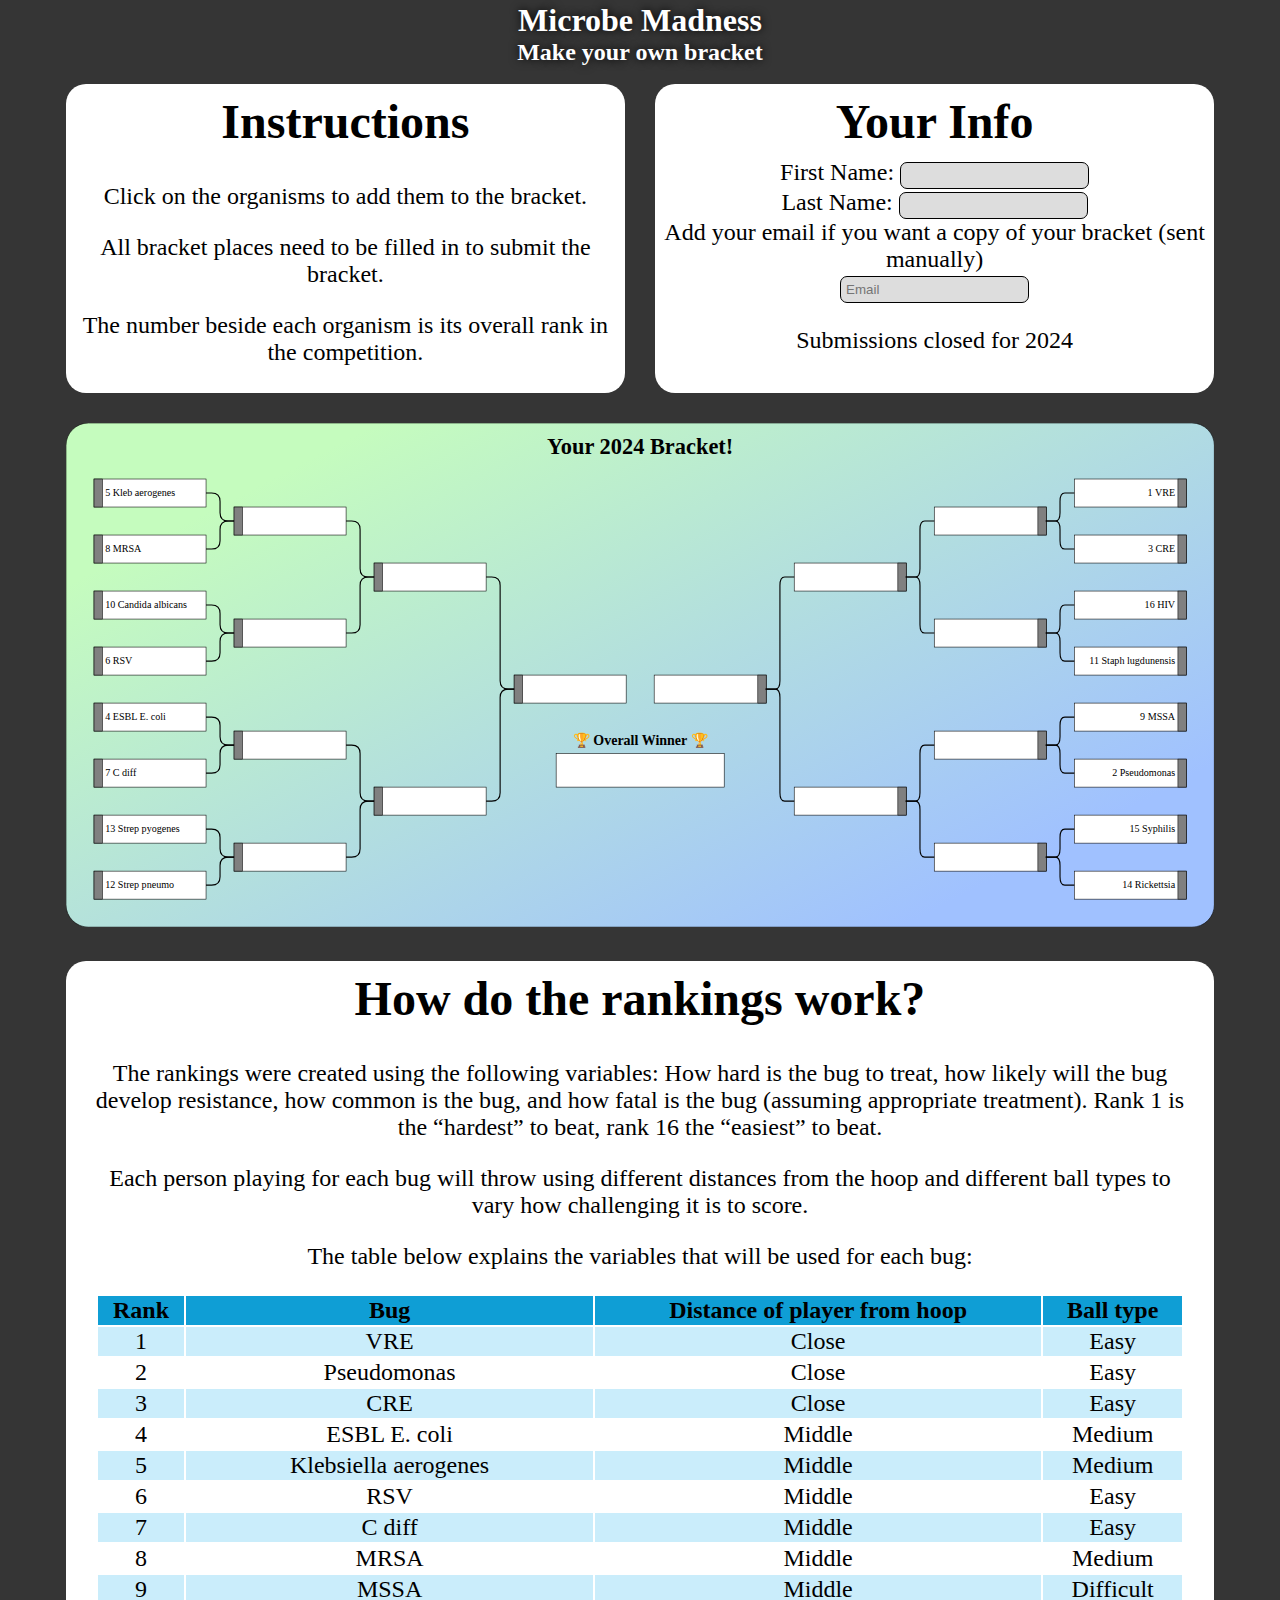
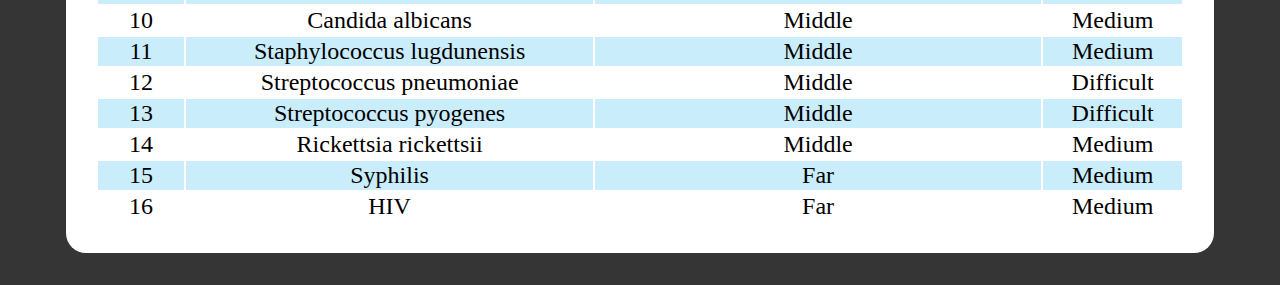
<file: create.html>
<!DOCTYPE html>
<html lang="en">
	<head>
		<!-- © 2024 Chase Curtis. All rights reserved. -->
		<meta charset="UTF-8" />
		<meta name="description" content="Create your own Microbe Madness bracket!" />
		<meta name="author" content="Chase Curtis" />
		<meta http-equiv="X-UA-Compatible" content="IE=edge" />
		<meta name="viewport" content="width=device-width, initial-scale=1.0" />
		<link rel="stylesheet" href="./css/stylesheet.css?v=0.2.2" />
		<script src="./js/helper.js?v=0.2.3" defer></script>
		<script src="./js/bracket.js?v=0.2.17" defer></script>
		<link href="./img/favicon.ico" rel="icon" type="image/x-icon" />
		<title>Create Bracket</title>
	</head>
	<body>
		<div class="c-pointer" onclick="navigateTo('/')">
			<h2 class="shadow">Microbe Madness</h2>
			<h4 class="shadow">Make your own bracket</h4>
		</div>
		<br />
		<div class="banner-container fs-1_5">
			<div class="instructions">
				<h3>Instructions</h3>
				<p>Click on the organisms to add them to the bracket.</p>
				<p>All bracket places need to be filled in to submit the bracket.</p>
				<p>The number beside each organism is its overall rank in the competition.</p>
			</div>

			<div class="create-bracket text-center">
				<h3>Your Info</h3>
				<form id="bracketForm" action="https://api.web3forms.com/submit" method="POST">
					<div>
						<label for="first_name">First Name:</label>
						<input type="text" id="first_name" name="first_name" required />
					</div>
					<div>
						<label for="last_name">Last Name:</label>
						<input type="text" id="last_name" name="last_name" required />
					</div>
					<div>
						<label for="cc_email">
							Add your email if you want a copy of your bracket (sent manually)
						</label>
						<div id="cc_email_container">
							<input id="cc_email" type="email" name="email" value="" placeholder="Email" />
						</div>
					</div>
					<input type="hidden" id="encoded_seed" name="encoded_seed" />
					<input type="hidden" name="unknown" value="" />
					<input type="hidden" id="full_url" name="full_url" value="" />
					<input type="hidden" name="from_name" value="Microbe Madness 2024" />

					<input type="hidden" name="access_key" value="" />
					<input type="hidden" name="redirect" value="https://microbemadness.com/thank_you.html" />
					<input type="hidden" name="subject" value="New Microbe Madness 2024 Submission!" />
					<input type="checkbox" name="botcheck" class="hidden" style="display: none" />

					<!-- <input id="submit_button" type="submit" value="Submit Bracket" /> -->
					<p>Submissions closed for 2024</p>

					<h5 id="user_feedback" class="hidden">Processing...</h5>

					<div id="thinking_container"></div>
				</form>
			</div>
		</div>
		<div id="bracket" class="container bracket"></div>
		<div class="banner-container fs-1_5">
			<div id="rankings" class="rankInfo">
				<h3>How do the rankings work?</h3>
				<p>
					The rankings were created using the following variables: How hard is the bug to treat, how
					likely will the bug develop resistance, how common is the bug, and how fatal is the bug
					(assuming appropriate treatment). Rank 1 is the “hardest” to beat, rank 16 the “easiest”
					to beat.
				</p>
				<p>
					Each person playing for each bug will throw using different distances from the hoop and
					different ball types to vary how challenging it is to score.
				</p>
				<p>The table below explains the variables that will be used for each bug:</p>

				<table class="rankTable">
					<tr>
						<th>Rank</th>
						<th>Bug</th>
						<th>Distance of player from hoop</th>
						<th>Ball type</th>
					</tr>
					<tr>
						<td>1</td>
						<td>VRE</td>
						<td>Close</td>
						<td>Easy</td>
					</tr>
					<tr>
						<td>2</td>
						<td>Pseudomonas</td>
						<td>Close</td>
						<td>Easy</td>
					</tr>
					<tr>
						<td>3</td>
						<td>CRE</td>
						<td>Close</td>
						<td>Easy</td>
					</tr>
					<tr>
						<td>4</td>
						<td>ESBL E. coli</td>
						<td>Middle</td>
						<td>Medium</td>
					</tr>
					<tr>
						<td>5</td>
						<td>Klebsiella aerogenes</td>
						<td>Middle</td>
						<td>Medium</td>
					</tr>
					<tr>
						<td>6</td>
						<td>RSV</td>
						<td>Middle</td>
						<td>Easy</td>
					</tr>
					<tr>
						<td>7</td>
						<td>C diff</td>
						<td>Middle</td>
						<td>Easy</td>
					</tr>
					<tr>
						<td>8</td>
						<td>MRSA</td>
						<td>Middle</td>
						<td>Medium</td>
					</tr>
					<tr>
						<td>9</td>
						<td>MSSA</td>
						<td>Middle</td>
						<td>Difficult</td>
					</tr>
					<tr>
						<td>10</td>
						<td>Candida albicans</td>
						<td>Middle</td>
						<td>Medium</td>
					</tr>
					<tr>
						<td>11</td>
						<td>Staphylococcus lugdunensis</td>
						<td>Middle</td>
						<td>Medium</td>
					</tr>
					<tr>
						<td>12</td>
						<td>Streptococcus pneumoniae</td>
						<td>Middle</td>
						<td>Difficult</td>
					</tr>
					<tr>
						<td>13</td>
						<td>Streptococcus pyogenes</td>
						<td>Middle</td>
						<td>Difficult</td>
					</tr>
					<tr>
						<td>14</td>
						<td>Rickettsia rickettsii</td>
						<td>Middle</td>
						<td>Medium</td>
					</tr>
					<tr>
						<td>15</td>
						<td>Syphilis</td>
						<td>Far</td>
						<td>Medium</td>
					</tr>
					<tr>
						<td>16</td>
						<td>HIV</td>
						<td>Far</td>
						<td>Medium</td>
					</tr>
				</table>
			</div>
		</div>
	</body>
</html>
</file>
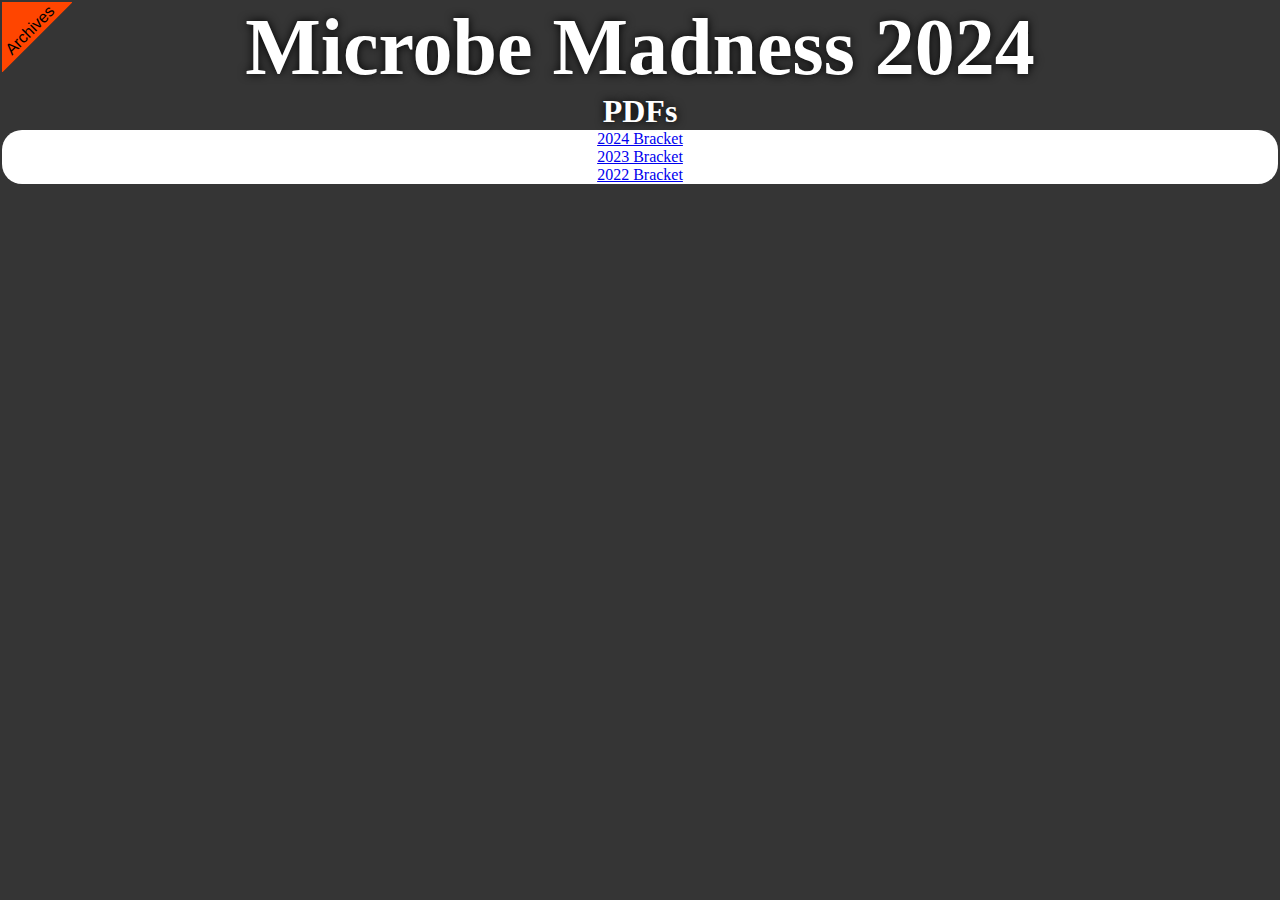
<file: pdf.html>
<!DOCTYPE html>
<html lang="en">
	<head>
		<!-- © 2024 Chase Curtis. All rights reserved. -->
		<meta charset="UTF-8" />
		<meta name="description" content="Microbe Madness pdfs" />
		<meta name="author" content="Chase Curtis" />
		<meta http-equiv="X-UA-Compatible" content="IE=edge" />
		<meta name="viewport" content="width=device-width, initial-scale=1.0" />
		<link rel="stylesheet" href="./css/stylesheet.css?v=0.1.1" />
		<link href="./img/favicon.ico" rel="icon" type="image/x-icon" />
		<title>Microbe Madness</title>
	</head>
	<body>
		<div class="nav">
			<div class="nav-link c-pointer" onclick="navigateTo('/archives.html')">
				<span class="nav-label archive-label-pos">Archives</span>
			</div>
		</div>
		<h1 class="shadow">Microbe Madness 2024</h1>
		<h2 class="shadow">PDFs</h2>
		<div class="text-center container instructions">
			<a href="./file/microbe_madness_bracket_blank_2024.pdf" target="_blank" class="pdf-link">
				2024 Bracket
			</a>
			<br />
			<a href="./file/microbe_madness_bracket_blank_2023.pdf" target="_blank" class="pdf-link">
				2023 Bracket
			</a>
			<br />
			<a href="./file/microbe_madness_bracket_blank_2022.pdf" target="_blank" class="pdf-link">
				2022 Bracket
			</a>
		</div>
	</body>
</html>
</file>
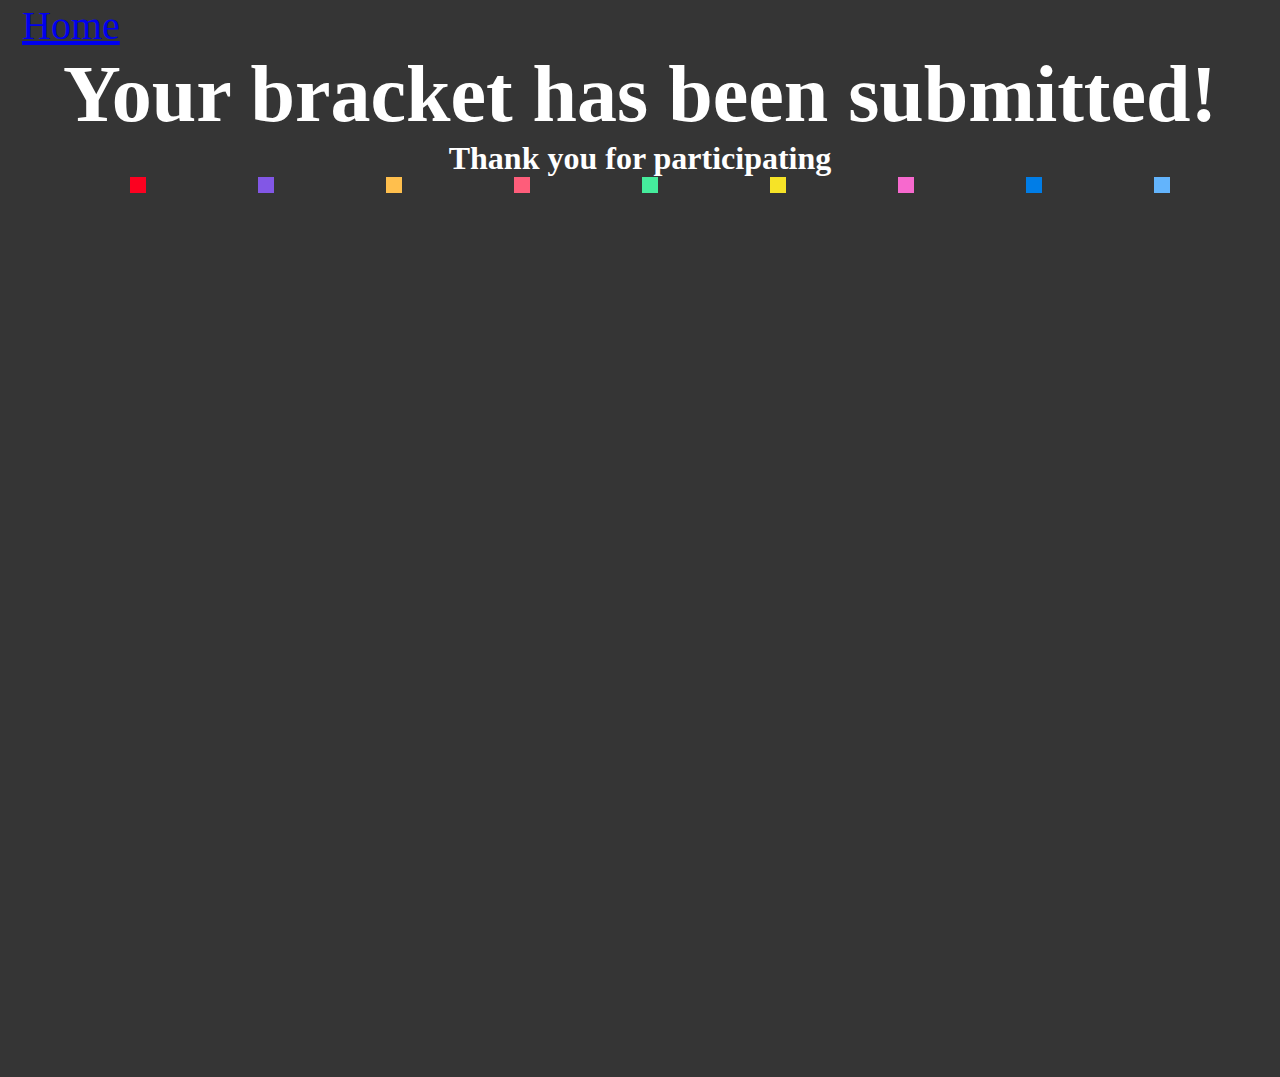
<file: thank_you.html>
<!DOCTYPE html>
<html lang="en">
	<head>
		<!-- © 2024 Chase Curtis. All rights reserved. -->
		<meta charset="UTF-8" />
		<meta name="description" content="Create your own Microbe Madness bracket!" />
		<meta name="author" content="Chase Curtis" />
		<meta http-equiv="X-UA-Compatible" content="IE=edge" />
		<meta name="viewport" content="width=device-width, initial-scale=1.0" />
		<link rel="stylesheet" href="./css/stylesheet.css?v=0.1.1" />
		<link rel="stylesheet" href="./css/confetti.css?v=0.1.1" />
		<link href="./img/favicon.ico" rel="icon" type="image/x-icon" />
		<title>Thank You</title>
	</head>
	<body>
		<div class="confetti-container">
			<a class="p-20 fs-2_5" href="/">Home</a>
			<h1>Your bracket has been submitted!</h1>
			<h2>Thank you for participating</h2>
			<div id="confettis">
				<div class="confetti"></div>
				<div class="confetti"></div>
				<div class="confetti"></div>
				<div class="confetti"></div>
				<div class="confetti"></div>
				<div class="confetti"></div>
				<div class="confetti"></div>
				<div class="confetti"></div>
				<div class="confetti"></div>
				<div class="confetti"></div>
				<div class="confetti"></div>
				<div class="confetti"></div>
				<div class="confetti"></div>
				<div class="confetti"></div>
				<div class="confetti"></div>
				<div class="confetti"></div>
				<div class="confetti"></div>
				<div class="confetti"></div>
				<div class="confetti"></div>
				<div class="confetti"></div>
			</div>
		</div>
	</body>
</html>
</file>
<file: css/stylesheet.css>
.fs-5 {
	font-size: 5rem;
	font-size: 5rem;
}

.fs-1_5 {
	font-size: 1.5rem;
}

.fs-1_2 {
	font-size: 1.2rem;
}

.fs-2_5 {
	font-size: 2.5rem;
}

.p-5 {
	padding: 5px;
}

.p-15 {
	padding: 15px;
}

.p-15-l {
	padding-left: 15px;
}

.p-15-r {
	padding-right: 15px;
}

.p-20 {
	padding: 20px;
}

.p-20-l {
	padding-left: 20px;
}

.p-20-r {
	padding-right: 20px;
}

.text-center {
	text-align: center;
}

.shadow {
	text-shadow: 0 0 10px #000;
}

.white {
	color: #fff;
}

.black {
	color: #000;
}

.c-pointer {
	cursor: pointer;
}

.pm {
	background-color: #a0c1ff;
}

.am {
	background-color: #c5fcbe;
}

.hidden {
	display: none;
}

.inactive {
	cursor: pointer;
	opacity: 30%;
	border-bottom: #000 3px solid;
}

.w-30 {
	width: 30%;
}

.w-50 {
	width: 50%;
}

.w-85 {
	width: 85%;
}

.w-100 {
	width: 100%;
}

body {
	background-color: #353535;
	margin: 2px;
}

a:visited {
	color: #003eaa;
}

hr {
	border: 2px solid #000;
	border-radius: 4px;
}

input {
	background-color: #ddd;
	border: 1px solid #000;
	border-radius: 7px;
	padding: 5px;
}

input[type='button'] {
	border: 1px solid #000;
	border-radius: 7px;
	margin: 5px;
	padding: 5px;
	text-transform: capitalize;
}

input[type='submit'] {
	border-radius: 7px;
}

article {
	background-color: #fff;
	border-radius: 10px;
	margin: 0;
	padding: 30px;
	padding-top: 0;
}

article > p {
	margin: 0;
	padding-bottom: 1rem;
}

h1 {
	color: #fff;
	font-size: 5em;
	margin: 0;
	padding: 0;
	text-align: center;
}

h2 {
	color: #fff;
	font-size: 2em;
	margin: 0;
	padding: 0;
	text-align: center;
}

h3 {
	font-size: 2em;
	margin: 0;
	padding: 10px;
	text-align: center;
}

h4 {
	color: #fff;
	font-size: 1.5em;
	margin: 0;
	text-align: center;
}

h5 {
	font-size: 1.2em;
	margin: 0;
	padding-top: 10px;
}

.hovered rect[fill='gray'] {
	fill: dimgray;
}

.hovered rect[fill='white'] {
	fill: lightgray;
}

.hovered {
	cursor: pointer;
}

.title-bar {
	display: flex;
}

.bug-stat {
	padding-bottom: 1rem;
}

.empty {
	background-color: #fff;
	border-radius: 12px;
	min-height: 23px;
}

.container {
	margin: 0 auto;
	width: 90%;
}

.banner-container {
	display: flex;
	margin: 0 auto;
	width: 90%;
}

.instructions {
	background-color: #fff;
	border-radius: 20px;
	margin-right: 15px;
	text-align: center;
	width: 100%;
}
.rankInfo {
	background-color: #fff;
	border-radius: 20px;
	margin-top: 30px;
	margin-bottom: 30px;
	padding-left: 30px;
	padding-right: 30px;
	padding-bottom: 30px;
	text-align: center;
	width: 100%;
}

.rankTable {
	margin: 0 auto;
	width: 100%;
}

tr:first-child {
	background-color: #0f9ed5;
}

tr:nth-child(even) {
	background-color: #caedfb;
}

#overall_winner {
	border: 1px solid #000;
	border-radius: 7px;
}

.previous-container {
	margin: 0 auto;
	padding-bottom: 1rem;
	width: 90%;
}

.create-bracket {
	background-color: #fff;
	border-radius: 20px;
	margin-left: 15px;
	width: 100%;
	padding-bottom: 15px;
}

.bracket {
	margin-top: 30px;
}

.bracket-divider {
	border: #000 1px solid;
}

.bracket-r {
	border-top-right-radius: 50px;
}
.bracket-l {
	border-top-left-radius: 50px;
}

.bracket-mod:hover {
	cursor: pointer;
	opacity: 50%;
}

.grid {
	border-bottom-left-radius: 50px;
	border-bottom-right-radius: 50px;
	display: grid;
	grid-template-columns: repeat(7, 1fr);
	grid-template-rows: repeat(15, 1fr);
	margin: auto;
	padding: 50px;
}

.grid-item {
	align-items: center;
	margin: 5px;
	text-align: center;
	text-transform: uppercase;
}

.grid-item-button {
	background-color: #adadad;
	border: #7c7c7c 2px solid;
	border-radius: 12px;
	cursor: pointer;
	margin: 5px;
	text-align: center;
	text-transform: uppercase;
}

.info {
	background-color: #fff;
	border-radius: 30px;
	border: 2px solid #7e7e7e;
	margin: 0 auto;
	width: 90%;
}

.info-container {
	display: flex;
}

.bugs {
	display: grid;
	grid-gap: 20px;
	grid-template-columns: repeat(auto-fit, minmax(400px, 1fr));
	margin: auto;
	width: 90%;
}

.incomplete {
	background-color: red;
	min-height: 23px;
}

.download {
	margin: 7em auto;
}

.nav {
	width: 70px;
	height: 70px;
	margin: 0;
	overflow: hidden;
	position: absolute;
}

.nav-link {
	background-color: orangered;
	height: 100px;
	left: -50px;
	position: absolute;
	top: -50px;
	width: 100px;

	-webkit-transform: rotate(-45deg);
	transform: rotate(-45deg);
}

.nav-label {
	color: #000;
	font-family: sans-serif;
	font-size: 1.005em;
	position: absolute;
	width: 80px;
}

.archive-label-pos {
	left: 19px;
	top: 80px;
}

.home-label-pos {
	left: 27px;
	top: 80px;
}

@media only screen and (max-width: 1000px) {
	.info-container > hr {
		display: none;
	}

	.container {
		font-size: 0.7em;
		width: 100%;
	}

	.grid-item {
		min-height: 1rem;
	}

	.create-bracket {
		display: block;
		margin: auto;
		width: 100%;
	}

	.create-bracket > form {
		display: block;
		padding: 10px;
	}

	.create-bracket > form > input {
		border-radius: 0;
		display: block;
		margin: 0 auto;
	}

	form > div {
		padding: 5px;
		text-align: center;
	}

	.banner-container {
		display: block;
		margin: 0 auto;
		width: 100%;
	}

	.instructions {
		margin: 0;
		margin-bottom: 30px;
		padding-bottom: 20px;
		width: auto;
	}
	.rankInfo {
		margin: 0;
		margin-bottom: 30px;
		padding-bottom: 20px;
		width: auto;
	}

	.info-container {
		display: block;
	}

	.info-container > div {
		padding: 15px;
		width: 90%;
	}

	.info,
	.bugs {
		width: 100%;
	}
}

.b-left {
	border-left: 3px solid #000;
}

.b-right {
	border-right: 3px solid #000;
}

.b-top {
	border-top: 3px solid #000;
}

.b-bottom {
	border-bottom: 3px solid #000;
}

.col-1 {
	grid-column-start: 1;
}

.col-2 {
	grid-column-start: 2;
}

.col-3 {
	grid-column-start: 3;
}

.col-4 {
	grid-column-start: 4;
}

.col-5 {
	grid-column-start: 5;
}

.col-6 {
	grid-column-start: 6;
}

.col-7 {
	grid-column-start: 7;
}

.row-1 {
	grid-row-start: 1;
}

.row-2 {
	grid-row-start: 2;
}

.row-3 {
	grid-row-start: 3;
}

.row-4 {
	grid-row-start: 4;
}

.row-5 {
	grid-row-start: 5;
}

.row-6 {
	grid-row-start: 6;
}

.row-7 {
	grid-row-start: 7;
}

.row-8 {
	grid-row-start: 8;
}

.row-9 {
	grid-row-start: 9;
}

.row-10 {
	grid-row-start: 10;
}

.row-11 {
	grid-row-start: 11;
}

.row-12 {
	grid-row-start: 12;
}

.row-13 {
	grid-row-start: 13;
}

.row-14 {
	grid-row-start: 14;
}

.row-15 {
	grid-row-start: 15;
}
</file>
<file: css/confetti.css>
#confettis {
	height: 100%;
	overflow: hidden;
	position: absolute;
	width: 100%;
}

.confetti {
	animation: confetti 5s ease-in-out -2s infinite;
	height: 16px;
	left: 50%;
	position: absolute;
	transform-origin: left top;
	width: 16px;
}

@keyframes confetti {
	0% {
		transform: rotateZ(15deg) rotateY(0deg) translate(0, 0);
	}

	25% {
		transform: rotateZ(5deg) rotateY(360deg) translate(-5vw, 20vh);
	}

	50% {
		transform: rotateZ(15deg) rotateY(720deg) translate(5vw, 60vh);
	}

	75% {
		transform: rotateZ(5deg) rotateY(1080deg) translate(-10vw, 80vh);
	}

	100% {
		transform: rotateZ(15deg) rotateY(1440deg) translate(10vw, 110vh);
	}
}

.confetti:nth-child(1) {
	animation-delay: 0;
	background-color: #fc0120;
	left: 10%;
}

.confetti:nth-child(2) {
	animation-delay: -5s;
	background-color: #8257e6;
	left: 20%;
}

.confetti:nth-child(3) {
	animation-delay: -3s;
	background-color: #ffbf4d;
	left: 30%;
}

.confetti:nth-child(4) {
	animation-delay: -2.5s;
	background-color: #fe5d7a;
	left: 40%;
}

.confetti:nth-child(5) {
	animation-delay: -4s;
	background-color: #45ec9c;
	left: 50%;
}

.confetti:nth-child(6) {
	animation-delay: -6s;
	background-color: #f6e327;
	left: 60%;
}

.confetti:nth-child(7) {
	animation-delay: -1.5s;
	background-color: #f769ce;
	left: 70%;
}

.confetti:nth-child(8) {
	animation-delay: -2s;
	background-color: #007de7;
	left: 80%;
}

.confetti:nth-child(9) {
	animation-delay: -3.5s;
	background-color: #63b4fc;
	left: 90%;
}

.confetti:nth-child(10) {
	animation-delay: 2.5s;
	background-color: #f9c4ea;
	left: 100%;
}

.confetti:nth-child(11) {
	animation-delay: 1s;
	background-color: #fc0120;
	left: 10%;
}

.confetti:nth-child(12) {
	animation-delay: 4s;
	background-color: #8257e6;
	left: 20%;
}

.confetti:nth-child(13) {
	animation-delay: 2s;
	background-color: #ffbf4d;
	left: 30%;
}

.confetti:nth-child(14) {
	animation-delay: 1.5s;
	background-color: #fe5d7a;
	left: 40%;
}

.confetti:nth-child(15) {
	animation-delay: 3s;
	background-color: #45ec9c;
	left: 50%;
}

.confetti:nth-child(16) {
	animation-delay: 5s;
	background-color: #f6e327;
	left: 60%;
}

.confetti:nth-child(17) {
	animation-delay: 0.5s;
	background-color: #f769ce;
	left: 70%;
}

.confetti:nth-child(18) {
	animation-delay: 1s;
	background-color: #007de7;
	left: 80%;
}

.confetti:nth-child(19) {
	animation-delay: 2.5s;
	background-color: #63b4fc;
	left: 90%;
}

.confetti:nth-child(20) {
	animation-delay: 1.5s;
	background-color: #f9c4ea;
	left: 100%;
}
</file>
